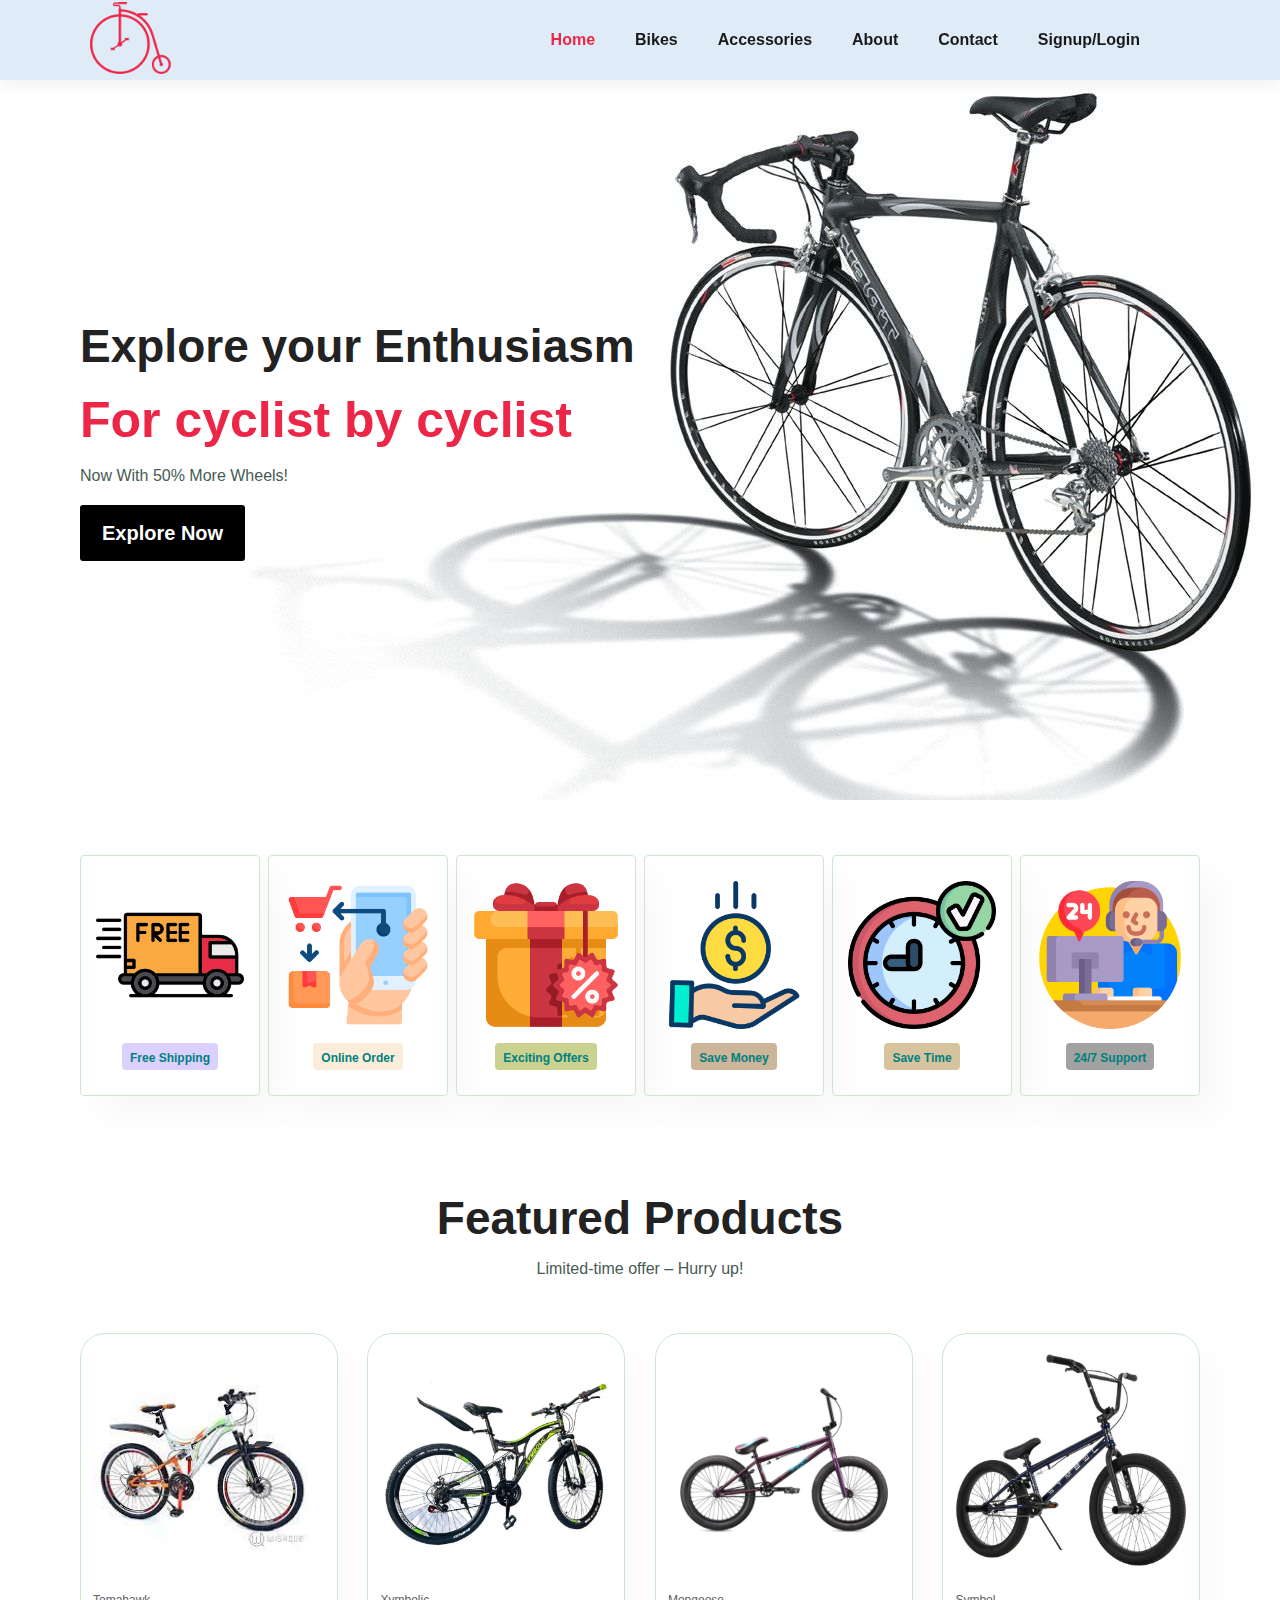
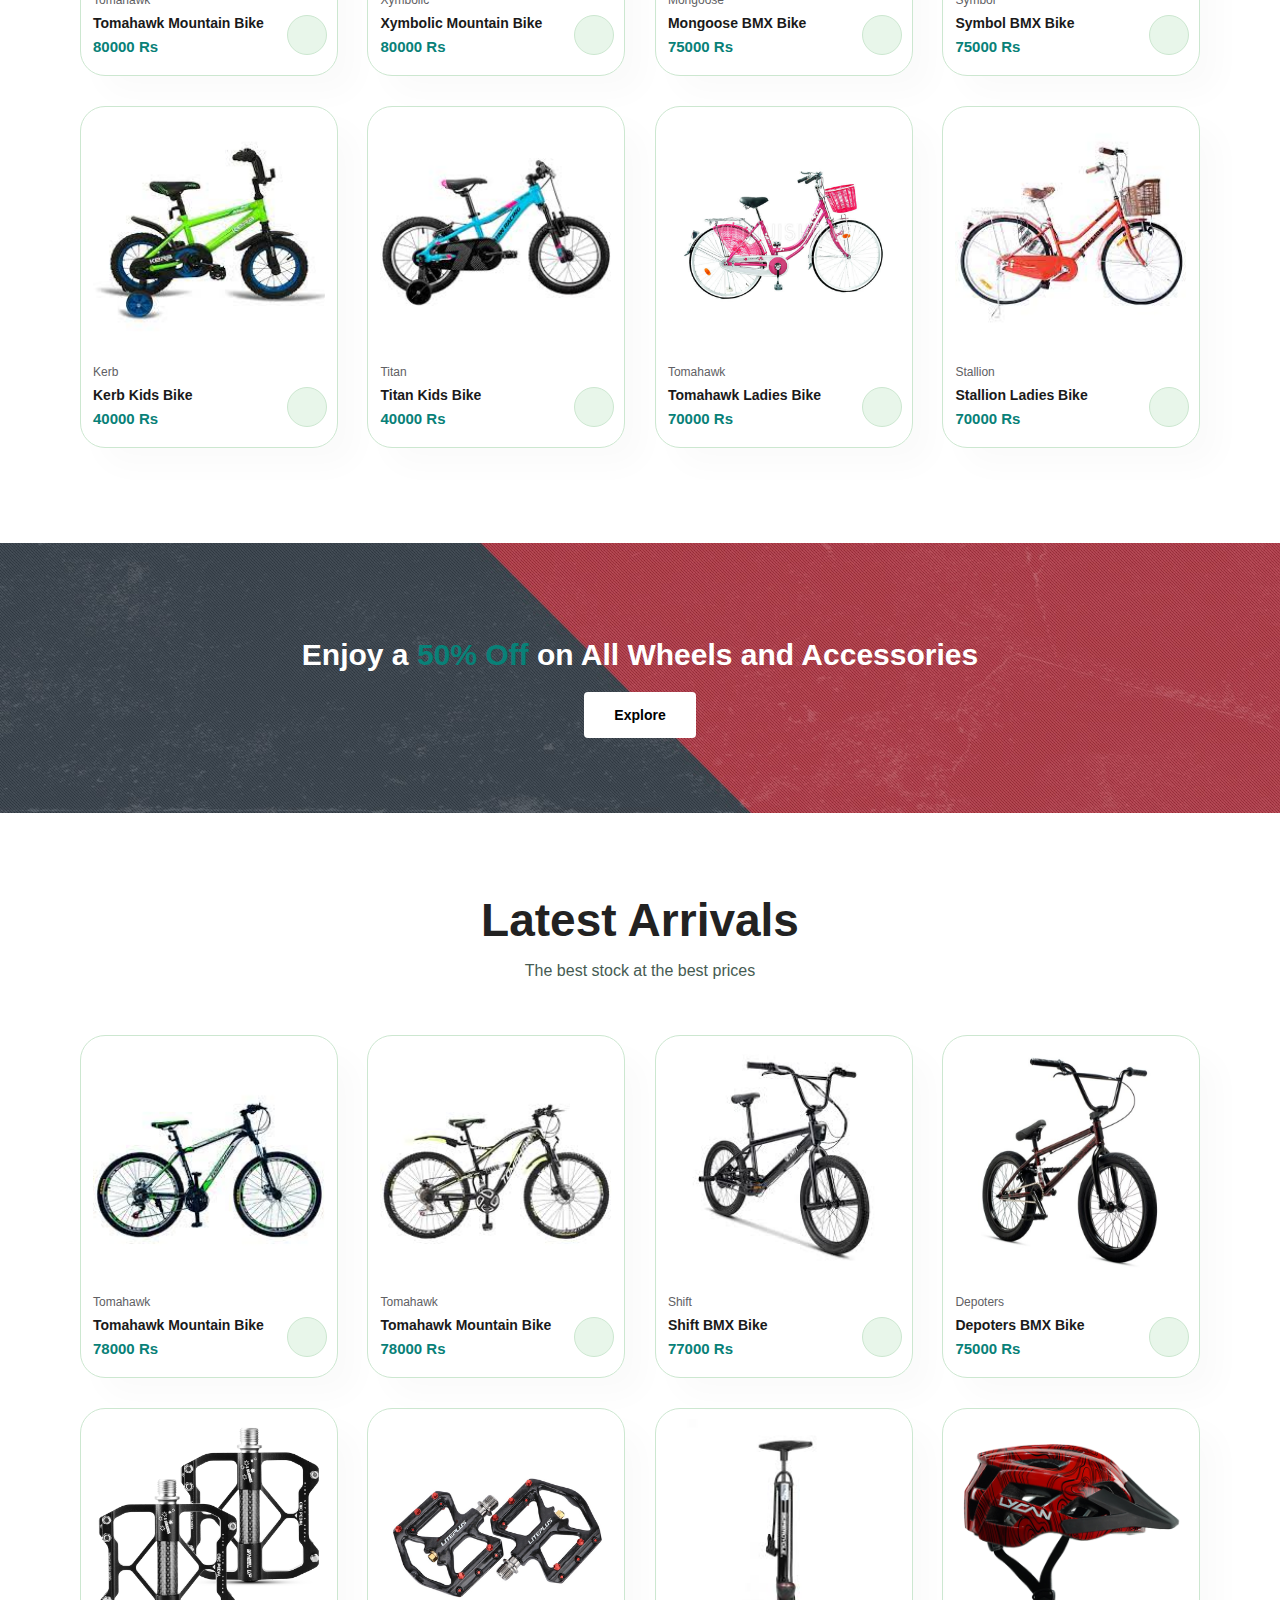
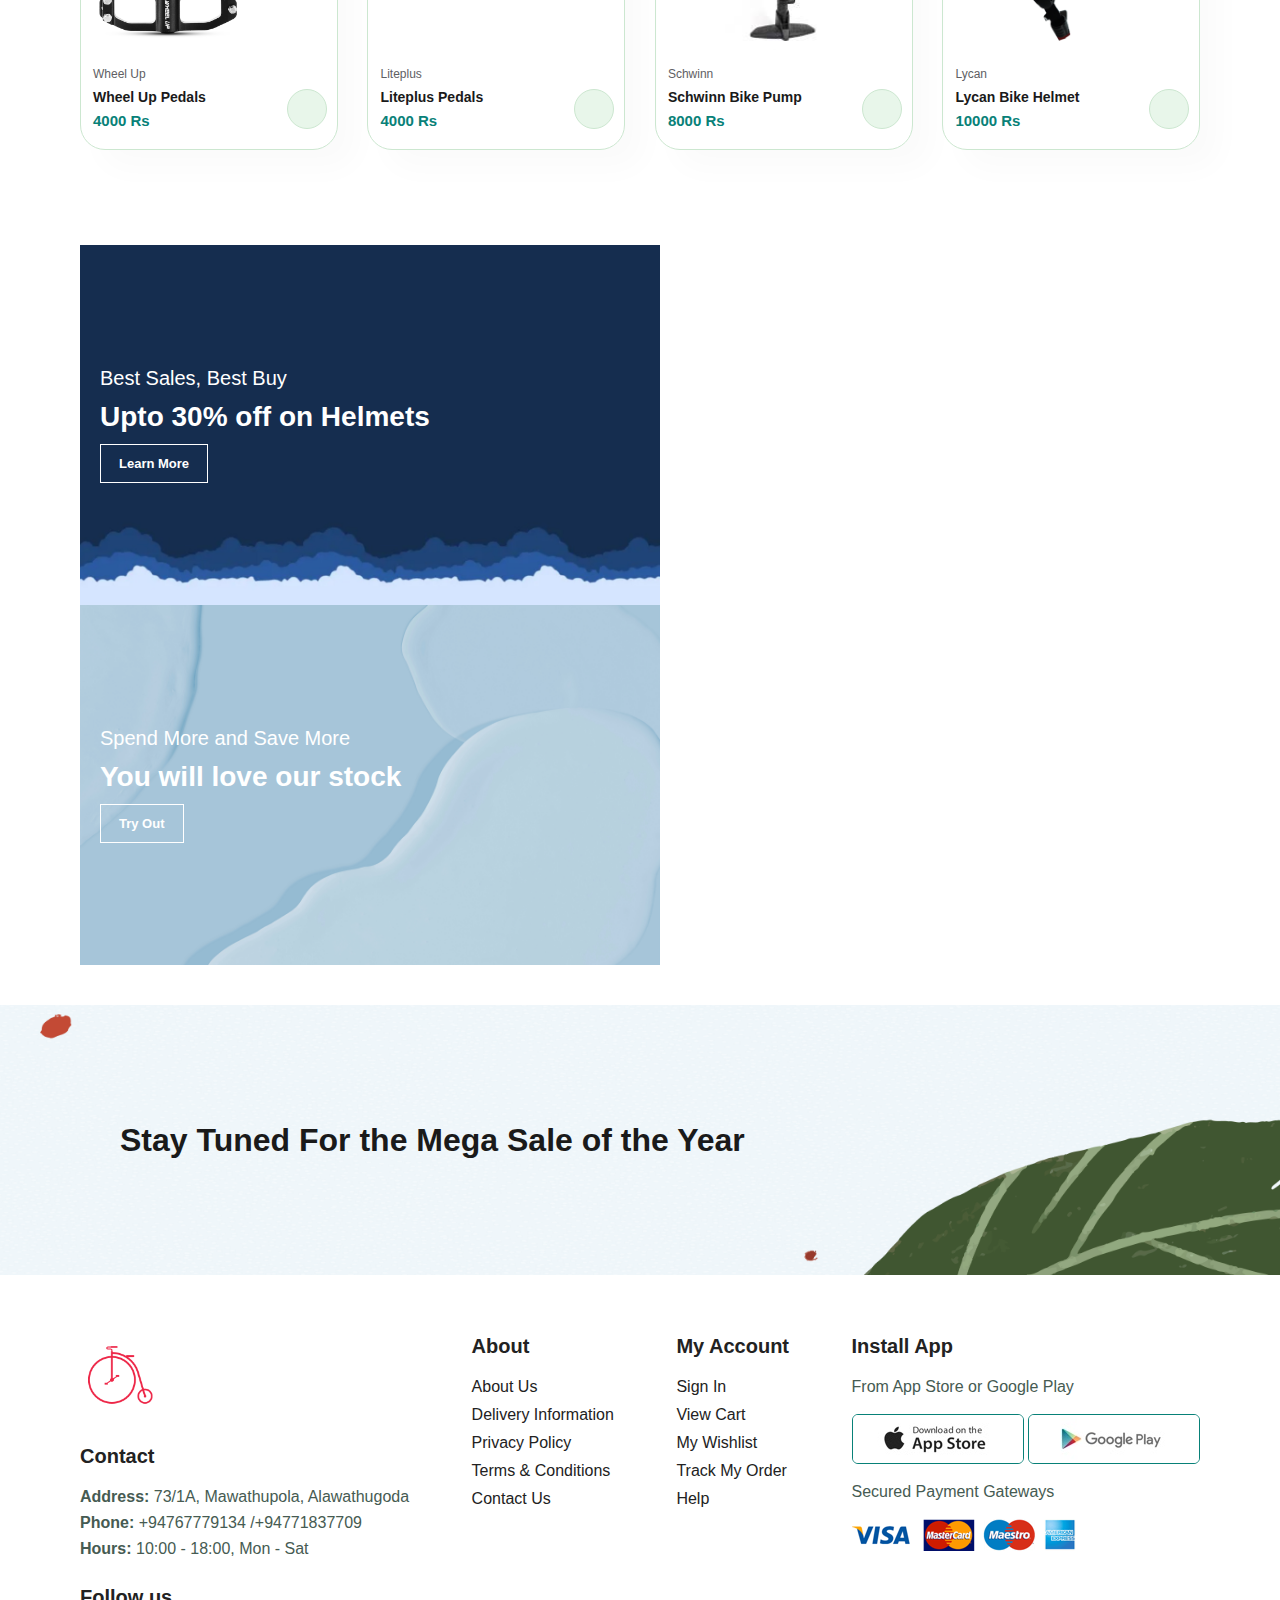
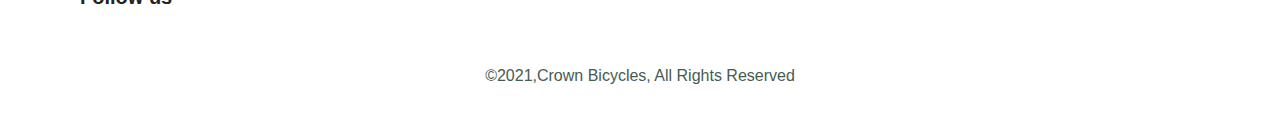
<file: index.html>
<!DOCTYPE html>
<html lang="en" dir="ltr">
  <head>
    <meta charset="utf-8">
    <meta http-equiv="X-UA-Compatible" content="IE=edge">
    <meta name="viewport" content="width=device-width, initial-scale=1.0">
    <title>Crown Bicycles</title>
    <link rel="stylesheet" href="https://cdnjs.cloudflare.com/ajax/libs/font-awesome/6.4.0/css/all.min.css" integrity="sha512-iecdLmaskl7CVkqkXNQ/ZH/XLlvWZOJyj7Yy7tcenmpD1ypASozpmT/E0iPtmFIB46ZmdtAc9eNBvH0H/ZpiBw==" crossorigin="anonymous" referrerpolicy="no-referrer" />
    <link rel="stylesheet" href="style.css">
    <link rel="icon" type="image/x-icon" href="Images\icon.png">
  </head>

  <body>

    <section id="header">
      <a href="#"><img src="Images/icon.png" class="logo" alt="" height="100px"></a>

      <div>
        <ul id="navbar">
          <li><a class="active" href="index.html">Home</a></li>
          <div class="dropdown">
          <li><a href="bikes.html">Bikes</a>
           <ul>
             <div class="dropdown-content">
             <li><a href="mountain.html">Mountain Bikes</a></li>
             <li><a href="bmx.html">BMX Bikes</a></li>
             <li><a href="kids.html">Kids Bikes</a></li>
             <li><a href="ladies.html">Ladies Bikes</a></li>
            </div>
           </ul>
          </div>
          </li>
          <li><a href="accessories.html">Accessories</a></li>
          <li><a href="about.html">About</a></li>
          <li><a href="contact.html">Contact</a></li>
          <li><a href="signup.html">Signup/Login</a></li>
          <li id="lg-bag"><a href="cart.html"><i class="fa-solid fa-bag-shopping"></i></a></li>
          <a href="#" id="close"><i class="fa-solid fa-xmark"></i></a>
        </ul>
      </div>
      <div id="mobile">
          <a href="cart.html"><i class="fa-solid fa-bag-shopping"></i></a>
          <i id="bar" class="fas fa-outdent"></i>
      </div>
    </section>

    <section id="hero">
       <h4></h4>
       <h2>Explore your Enthusiasm</h2>
       <h1>For cyclist by cyclist</h1>
       <p>Now With 50% More Wheels!</p>
       <button

       >Explore Now</button>
    </section>

    <section id="feature" class="section-p1">
      <div class="fe-box">
        <img src="Images\feature\delivery.png" alt="">
        <h6>Free Shipping</h6>
      </div>
      <div class="fe-box">
        <img src="Images\feature\shopping.png" alt="">
        <h6>Online Order</h6>
      </div>
      <div class="fe-box">
        <img src="Images\feature\gift.png" alt="">
        <h6>Exciting Offers</h6>
      </div>
      <div class="fe-box">
        <img src="Images\feature\save.png" alt="">
        <h6>Save Money</h6>
      </div>
      <div class="fe-box">
        <img src="Images\feature\clock.png" alt="">
        <h6>Save Time</h6>
      </div>
      <div class="fe-box">
        <img src="Images\feature\support.png" alt="">
        <h6>24/7 Support</h6>
      </div>
    </section>

    <section id="product1" class="section-p1">
          <h2>Featured Products</h2>
          <p>Limited-time offer – Hurry up!</p>
          <div class="pro-container">
            <div class="pro">
              <img src="Images/mt/Tomahawk mt.jfif" alt="">
              <div class="des">
                <span>Tomahawk</span>
                <h5>Tomahawk Mountain Bike</h5>
                <div class="star">
                  <i class="fas fa-star"></i>
                  <i class="fas fa-star"></i>
                  <i class="fas fa-star"></i>
                  <i class="fas fa-star"></i>
                  <i class="fas fa-star"></i>
                </div>
                <h4>80000 Rs</h4>
              </div>
               <a href="#"><i class="fa-solid fa-cart-shopping cart"></i></a>
            </div>
            <div class="pro">
              <img src="Images/mt/xymbolic mt.jpg" alt="">
              <div class="des">
                <span>Xymbolic</span>
                <h5>Xymbolic Mountain Bike</h5>
                <div class="star">
                  <i class="fas fa-star"></i>
                  <i class="fas fa-star"></i>
                  <i class="fas fa-star"></i>
                  <i class="fas fa-star"></i>
                  <i class="fas fa-star"></i>
                </div>
                <h4>80000 Rs</h4>
              </div>
               <a href="#"><i class="fa-solid fa-cart-shopping cart"></i></a>
            </div>
            <div class="pro">
              <img src="Images\bmx\mongoose bmx 15.png" alt="">
              <div class="des">
                <span>Mongoose</span>
                <h5>Mongoose BMX Bike</h5>
                <div class="star">
                  <i class="fas fa-star"></i>
                  <i class="fas fa-star"></i>
                  <i class="fas fa-star"></i>
                  <i class="fas fa-star"></i>
                  <i class="fas fa-star"></i>
                </div>
                <h4>75000 Rs</h4>
              </div>
               <a href="#"><i class="fa-solid fa-cart-shopping cart"></i></a>
            </div>
            <div class="pro">
              <img src="Images\bmx\symbol bmx 2.jpg" alt="">
              <div class="des">
                <span>Symbol</span>
                <h5>Symbol BMX Bike</h5>
                <div class="star">
                  <i class="fas fa-star"></i>
                  <i class="fas fa-star"></i>
                  <i class="fas fa-star"></i>
                  <i class="fas fa-star"></i>
                  <i class="fas fa-star"></i>
                </div>
                <h4>75000 Rs</h4>
              </div>
               <a href="#"><i class="fa-solid fa-cart-shopping cart"></i></a>
            </div>
            <div class="pro">
              <img src="Images\kids\kerb kids 5.jfif" alt="">
              <div class="des">
                <span>Kerb</span>
                <h5>Kerb Kids Bike</h5>
                <div class="star">
                  <i class="fas fa-star"></i>
                  <i class="fas fa-star"></i>
                  <i class="fas fa-star"></i>
                  <i class="fas fa-star"></i>
                  <i class="fas fa-star"></i>
                </div>
                <h4>40000 Rs</h4>
              </div>
               <a href="#"><i class="fa-solid fa-cart-shopping cart"></i></a>
            </div>
            <div class="pro">
              <img src="Images\kids\titan kids 2.jfif" alt="">
              <div class="des">
                <span>Titan</span>
                <h5>Titan Kids Bike</h5>
                <div class="star">
                  <i class="fas fa-star"></i>
                  <i class="fas fa-star"></i>
                  <i class="fas fa-star"></i>
                  <i class="fas fa-star"></i>
                  <i class="fas fa-star"></i>
                </div>
                <h4>40000 Rs</h4>
              </div>
               <a href="#"><i class="fa-solid fa-cart-shopping cart"></i></a>
            </div>
            <div class="pro">
              <img src="Images\ladies\Tomahawk ladies 1.jpg" alt="">
              <div class="des">
                <span>Tomahawk</span>
                <h5>Tomahawk Ladies Bike</h5>
                <div class="star">
                  <i class="fas fa-star"></i>
                  <i class="fas fa-star"></i>
                  <i class="fas fa-star"></i>
                  <i class="fas fa-star"></i>
                  <i class="fas fa-star"></i>
                </div>
                <h4>70000 Rs</h4>
              </div>
               <a href="#"><i class="fa-solid fa-cart-shopping cart"></i></a>
            </div>
            <div class="pro">
              <img src="Images\ladies\stallion ladies 3.jfif" alt="">
              <div class="des">
                <span>Stallion</span>
                <h5>Stallion Ladies Bike</h5>
                <div class="star">
                  <i class="fas fa-star"></i>
                  <i class="fas fa-star"></i>
                  <i class="fas fa-star"></i>
                  <i class="fas fa-star"></i>
                  <i class="fas fa-star"></i>
                </div>
                <h4>70000 Rs</h4>
              </div>
               <a href="#"><i class="fa-solid fa-cart-shopping cart"></i></a>
            </div>
          </div>
    </section>

    <section id="banner" class="section-m1">
      <h2>Enjoy a <span>50% Off </span>on All Wheels and Accessories</h2>
       <button class="normal">Explore</button>
    </section>

    <section id="product1" class="section-p1">
          <h2>Latest Arrivals</h2>
          <p>The best stock at the best prices</p>
          <div class="pro-container">
            <div class="pro">
              <img src="Images/mt/tomahawk mt 1.jfif" alt="">
              <div class="des">
                <span>Tomahawk</span>
                <h5>Tomahawk Mountain Bike</h5>
                <div class="star">
                  <i class="fas fa-star"></i>
                  <i class="fas fa-star"></i>
                  <i class="fas fa-star"></i>
                  <i class="fas fa-star"></i>
                  <i class="fas fa-star"></i>
                </div>
                <h4>78000 Rs</h4>
              </div>
               <a href="#"><i class="fa-solid fa-cart-shopping cart"></i></a>
            </div>
            <div class="pro">
              <img src="Images/mt/tomahawk mt 4.jfif" alt="">
              <div class="des">
                <span>Tomahawk</span>
                <h5>Tomahawk Mountain Bike</h5>
                <div class="star">
                  <i class="fas fa-star"></i>
                  <i class="fas fa-star"></i>
                  <i class="fas fa-star"></i>
                  <i class="fas fa-star"></i>
                  <i class="fas fa-star"></i>
                </div>
                <h4>78000 Rs</h4>
              </div>
               <a href="#"><i class="fa-solid fa-cart-shopping cart"></i></a>
            </div>
            <div class="pro">
              <img src="Images\bmx\shift bmx 8.jfif" alt="">
              <div class="des">
                <span>Shift</span>
                <h5>Shift BMX Bike</h5>
                <div class="star">
                  <i class="fas fa-star"></i>
                  <i class="fas fa-star"></i>
                  <i class="fas fa-star"></i>
                  <i class="fas fa-star"></i>
                  <i class="fas fa-star"></i>
                </div>
                <h4>77000 Rs</h4>
              </div>
               <a href="#"><i class="fa-solid fa-cart-shopping cart"></i></a>
            </div>
            <div class="pro">
              <img src="Images\bmx\deporters bmx 11.jpg" alt="">
              <div class="des">
                <span>Depoters</span>
                <h5>Depoters BMX Bike</h5>
                <div class="star">
                  <i class="fas fa-star"></i>
                  <i class="fas fa-star"></i>
                  <i class="fas fa-star"></i>
                  <i class="fas fa-star"></i>
                  <i class="fas fa-star"></i>
                </div>
                <h4>75000 Rs</h4>
              </div>
               <a href="#"><i class="fa-solid fa-cart-shopping cart"></i></a>
            </div>
            <div class="pro">
              <img src="Images\pedals\wheel up pedal 1.jpg" alt="">
              <div class="des">
                <span>Wheel Up</span>
                <h5>Wheel Up Pedals</h5>
                <div class="star">
                  <i class="fas fa-star"></i>
                  <i class="fas fa-star"></i>
                  <i class="fas fa-star"></i>
                  <i class="fas fa-star"></i>
                  <i class="fas fa-star"></i>
                </div>
                <h4>4000 Rs</h4>
              </div>
               <a href="#"><i class="fa-solid fa-cart-shopping cart"></i></a>
            </div>
            <div class="pro">
              <img src="Images\pedals\liteplus pedal 3.png" alt="">
              <div class="des">
                <span>Liteplus</span>
                <h5>Liteplus Pedals</h5>
                <div class="star">
                  <i class="fas fa-star"></i>
                  <i class="fas fa-star"></i>
                  <i class="fas fa-star"></i>
                  <i class="fas fa-star"></i>
                  <i class="fas fa-star"></i>
                </div>
                <h4>4000 Rs</h4>
              </div>
               <a href="#"><i class="fa-solid fa-cart-shopping cart"></i></a>
            </div>
            <div class="pro">
              <img src="Images\pump\supercycle  pump 4.jfif" alt="">
              <div class="des">
                <span>Schwinn</span>
                <h5>Schwinn Bike Pump</h5>
                <div class="star">
                  <i class="fas fa-star"></i>
                  <i class="fas fa-star"></i>
                  <i class="fas fa-star"></i>
                  <i class="fas fa-star"></i>
                  <i class="fas fa-star"></i>
                </div>
                <h4>8000 Rs</h4>
              </div>
               <a href="#"><i class="fa-solid fa-cart-shopping cart"></i></a>
            </div>
            <div class="pro">
              <img src="Images\helmet\lycan helmet 3.png" alt="">
              <div class="des">
                <span>Lycan</span>
                <h5>Lycan Bike Helmet</h5>
                <div class="star">
                  <i class="fas fa-star"></i>
                  <i class="fas fa-star"></i>
                  <i class="fas fa-star"></i>
                  <i class="fas fa-star"></i>
                  <i class="fas fa-star"></i>
                </div>
                <h4>10000 Rs</h4>
              </div>
               <a href="#"><i class="fa-solid fa-cart-shopping cart"></i></a>
            </div>
          </div>
    </section




    <script src="script.js"></script>

    <section id="sm-banner" class="section-p1">
        <div class="banner-box">
          <h4>Best Sales, Best Buy</h4>
          <h2>Upto 30% off on Helmets</h2>
           <button class="white">Learn More</button>
        </div>
        <div class="banner-box banner-box2">
          <h4>Spend More and Save More</h4>
          <h2>You will love our stock</h2>
           <button class="white">Try Out</button>
        </div>
      </section>

    <section id="banner3">
        <div class="banner-box">
          <h2>Stay Tuned For the Mega Sale of the Year</h2>
        </div>
      </section>

    <footer class="section-p1">
        <div class="col">
          <img class="logo" src="Images/icon.png" alt="" style="height: 80px;">
          <h4>Contact</h4>
          <p><strong>Address: </strong> 73/1A, Mawathupola, Alawathugoda</p>
          <p><strong>Phone:</strong> +94767779134 /+94771837709</p>
          <p><strong>Hours:</strong> 10:00 - 18:00, Mon - Sat</p>
          <div class="follow">
            <h4>Follow us</h4>
            <div class="icon">
              <i class="fab fa-facebook-f"></i>
              <i class="fab fa-twitter"></i>
              <i class="fab fa-instagram"></i>
              <i class="fab fa-pinterest-p"></i>
              <i class="fab fa-youtube"></i>
            </div>
          </div>
        </div>

        <div class="col">
          <h4>About</h4>
          <a href="#">About Us</a>
          <a href="#">Delivery Information</a>
          <a href="#">Privacy Policy</a>
          <a href="#">Terms & Conditions</a>
          <a href="#">Contact Us</a>
        </div>

        <div class="col">
          <h4>My Account</h4>
          <a href="#">Sign In</a>
          <a href="#">View Cart</a>
          <a href="#">My Wishlist</a>
          <a href="#">Track My Order</a>
          <a href="#">Help</a>
        </div>

        <div class="col install">
          <h4>Install App</h4>
          <p>From App Store or Google Play</p>
          <div class="row">
            <img src="Images/app.jpg" alt="">
            <img src="Images/play.jpg" alt="">
          </div>
           <p>Secured Payment Gateways</p>
           <img src="Images/pay.png" alt="">
        </div>

        <div class="copyright">
          <p>©2021,Crown Bicycles, All Rights Reserved</p>
        </div>
    </footer>

    <script src="script.js"></script>

  </body>
</html>
</file>
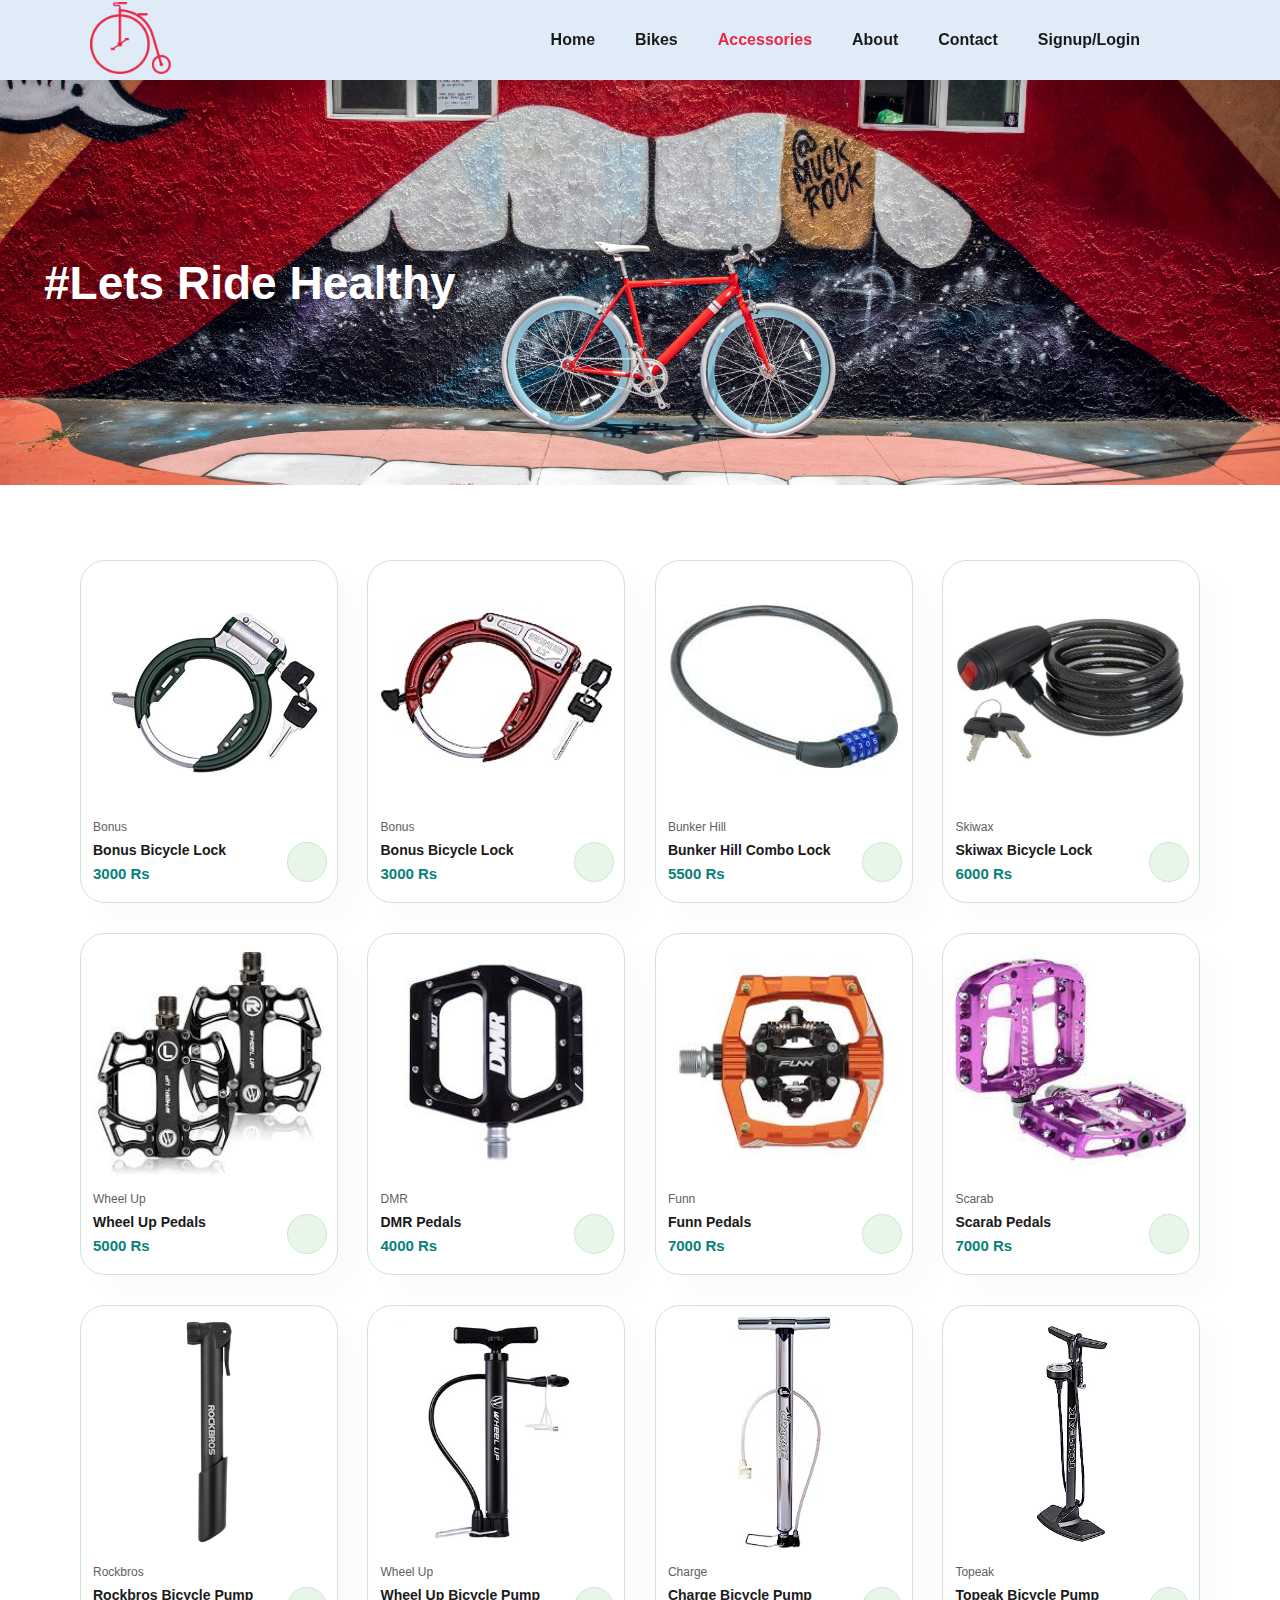
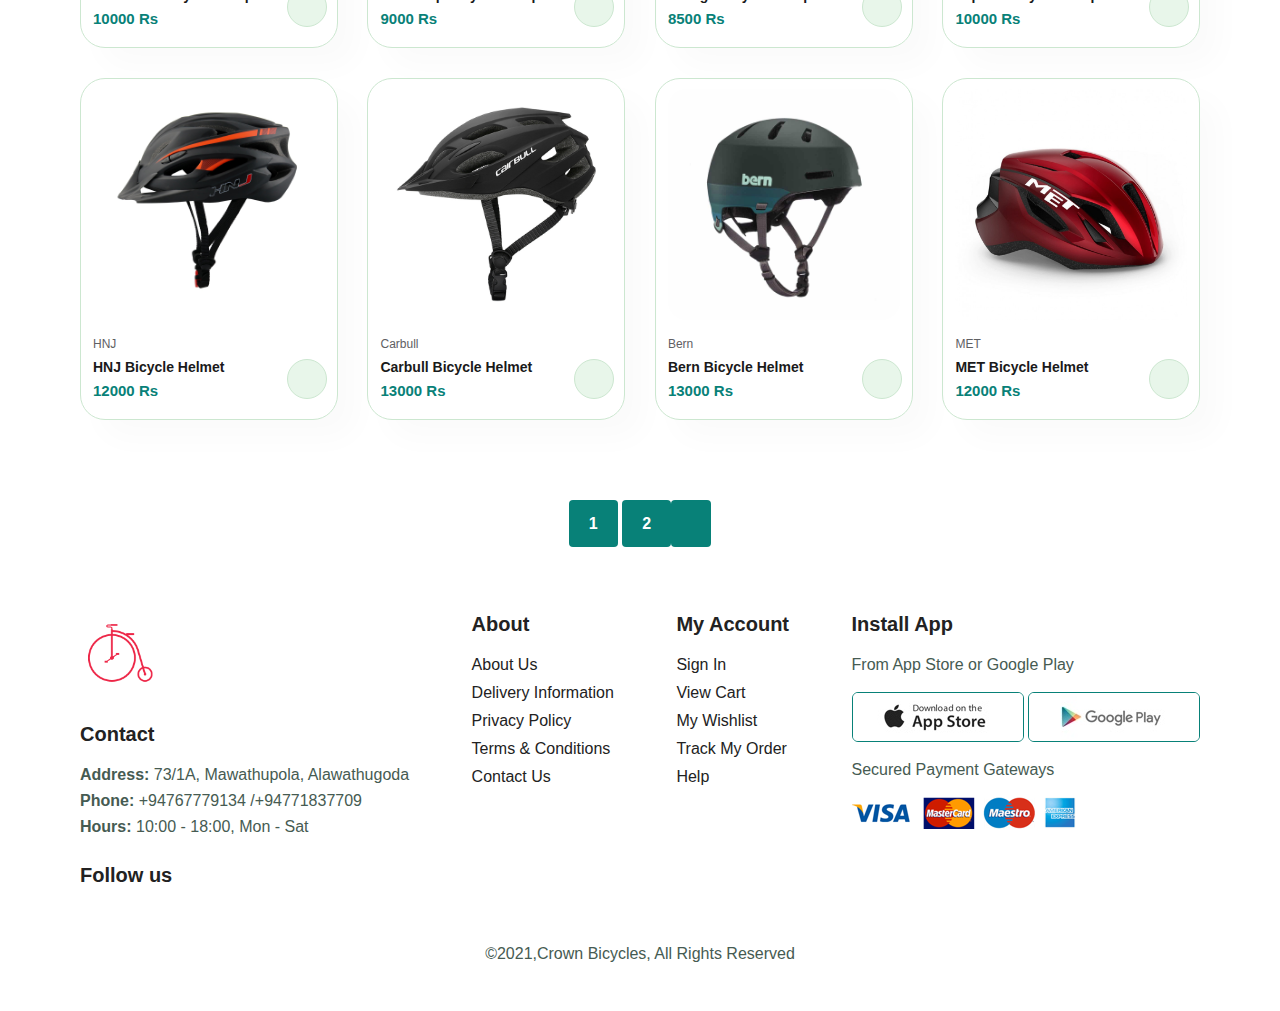
<file: accessories.html>
<!DOCTYPE html>
<html lang="en" dir="ltr">
  <head>
    <meta charset="utf-8">
    <meta http-equiv="X-UA-Compatible" content="IE=edge">
    <meta name="viewport" content="width=device-width, initial-scale=1.0">
    <title>Crown Bicycles</title>
    <link rel="stylesheet" href="https://cdnjs.cloudflare.com/ajax/libs/font-awesome/6.4.0/css/all.min.css" integrity="sha512-iecdLmaskl7CVkqkXNQ/ZH/XLlvWZOJyj7Yy7tcenmpD1ypASozpmT/E0iPtmFIB46ZmdtAc9eNBvH0H/ZpiBw==" crossorigin="anonymous" referrerpolicy="no-referrer" />
    <link rel="stylesheet" href="style.css">
    <link rel="icon" type="image/x-icon" href="Images\icon.png">
  </head>

  <body>

    <section id="header">
      <a href="#"><img src="Images/icon.png" class="logo" alt="" height="100px"></a>

      <div>
        <ul id="navbar">
          <li><a href="index.html">Home</a></li>
          <div class="dropdown">
          <li><a href="bikes.html">Bikes</a>
           <ul>
             <div class="dropdown-content">
             <li><a href="mountain.html">Mountain Bikes</a></li>
             <li><a href="bmx.html">BMX Bikes</a></li>
             <li><a href="kids.html">Kids Bikes</a></li>
             <li><a href="ladies.html">Ladies Bikes</a></li>
            </div>
           </ul>
          </div>
          </li>
          <li><a class="active" href="accessories.html">Accessories</a></li>
          <li><a href="about.html">About</a></li>
          <li><a href="contact.html">Contact</a></li>
          <li><a href="signup.html">Signup/Login</a></li>
          <li id="lg-bag"><a href="cart.html"><i class="fa-solid fa-bag-shopping"></i></a></li>
          <a href="#" id="close"><i class="fa-solid fa-xmark"></i></a>
        </ul>
      </div>
      <div id="mobile">
          <a href="cart.html"><i class="fa-solid fa-bag-shopping"></i></a>
          <i id="bar" class="fas fa-outdent"></i>
      </div>
    </section>

    <section id="page-header" class="acc-header">
       <h2>#Lets Ride Healthy</h2>
    </section>

    <section id="product1" class="section-p1">
          <div class="pro-container">
            <div class="pro" onclick="window.location.href='sbikes.html';">
              <img src="Images\lock\bonus lock 1.jpg" alt="">
              <div class="des">
                <span>Bonus</span>
                <h5>Bonus Bicycle Lock</h5>
                <div class="star">
                  <i class="fas fa-star"></i>
                  <i class="fas fa-star"></i>
                  <i class="fas fa-star"></i>
                  <i class="fas fa-star"></i>
                  <i class="fas fa-star"></i>
                </div>
                <h4>3000 Rs</h4>
              </div>
               <a href="#"><i class="fa-solid fa-cart-shopping cart"></i></a>
            </div>
            <div class="pro">
              <img src="Images\lock\bonus lock 2.jpg" alt="">
              <div class="des">
                <span>Bonus</span>
                <h5>Bonus Bicycle Lock</h5>
                <div class="star">
                  <i class="fas fa-star"></i>
                  <i class="fas fa-star"></i>
                  <i class="fas fa-star"></i>
                  <i class="fas fa-star"></i>
                  <i class="fas fa-star"></i>
                </div>
                <h4>3000 Rs</h4>
              </div>
               <a href="#"><i class="fa-solid fa-cart-shopping cart"></i></a>
            </div>
            <div class="pro">
              <img src="Images\lock\Bunker hill combolock 4.jfif" alt="">
              <div class="des">
                <span>Bunker Hill</span>
                <h5>Bunker Hill Combo Lock</h5>
                <div class="star">
                  <i class="fas fa-star"></i>
                  <i class="fas fa-star"></i>
                  <i class="fas fa-star"></i>
                  <i class="fas fa-star"></i>
                  <i class="fas fa-star"></i>
                </div>
                <h4>5500 Rs</h4>
              </div>
               <a href="#"><i class="fa-solid fa-cart-shopping cart"></i></a>
            </div>
            <div class="pro">
              <img src="Images\lock\skiwax lock 6.jpg" alt="">
              <div class="des">
                <span>Skiwax</span>
                <h5>Skiwax Bicycle Lock</h5>
                <div class="star">
                  <i class="fas fa-star"></i>
                  <i class="fas fa-star"></i>
                  <i class="fas fa-star"></i>
                  <i class="fas fa-star"></i>
                  <i class="fas fa-star"></i>
                </div>
                <h4>6000 Rs</h4>
              </div>
               <a href="#"><i class="fa-solid fa-cart-shopping cart"></i></a>
            </div>
            <div class="pro">
              <img src="Images\pedals\wheel up pedal 4.jfif" alt="">
              <div class="des">
                <span>Wheel Up</span>
                <h5>Wheel Up Pedals</h5>
                <div class="star">
                  <i class="fas fa-star"></i>
                  <i class="fas fa-star"></i>
                  <i class="fas fa-star"></i>
                  <i class="fas fa-star"></i>
                  <i class="fas fa-star"></i>
                </div>
                <h4>5000 Rs</h4>
              </div>
               <a href="#"><i class="fa-solid fa-cart-shopping cart"></i></a>
            </div>
            <div class="pro">
              <img src="Images\pedals\dmr pedal 6.jfif" alt="">
              <div class="des">
                <span>DMR</span>
                <h5>DMR Pedals</h5>
                <div class="star">
                  <i class="fas fa-star"></i>
                  <i class="fas fa-star"></i>
                  <i class="fas fa-star"></i>
                  <i class="fas fa-star"></i>
                  <i class="fas fa-star"></i>
                </div>
                <h4>4000 Rs</h4>
              </div>
               <a href="#"><i class="fa-solid fa-cart-shopping cart"></i></a>
            </div>
            <div class="pro">
            <img src="Images\pedals\funn pedal 8.jfif" alt="">
            <div class="des">
              <span>Funn</span>
              <h5>Funn Pedals</h5>
              <div class="star">
                <i class="fas fa-star"></i>
                <i class="fas fa-star"></i>
                <i class="fas fa-star"></i>
                <i class="fas fa-star"></i>
                <i class="fas fa-star"></i>
              </div>
              <h4>7000 Rs</h4>
            </div>
             <a href="#"><i class="fa-solid fa-cart-shopping cart"></i></a>
          </div>
          <div class="pro">
            <img src="Images\pedals\scarab pedal 10.jfif" alt="">
            <div class="des">
              <span>Scarab</span>
              <h5>Scarab Pedals</h5>
              <div class="star">
                <i class="fas fa-star"></i>
                <i class="fas fa-star"></i>
                <i class="fas fa-star"></i>
                <i class="fas fa-star"></i>
                <i class="fas fa-star"></i>
              </div>
              <h4>7000 Rs</h4>
            </div>
             <a href="#"><i class="fa-solid fa-cart-shopping cart"></i></a>
          </div>
          <div class="pro">
            <img src="Images\pump\rockbros  pump 5.jpg" alt="">
            <div class="des">
              <span>Rockbros</span>
              <h5>Rockbros Bicycle Pump</h5>
              <div class="star">
                <i class="fas fa-star"></i>
                <i class="fas fa-star"></i>
                <i class="fas fa-star"></i>
                <i class="fas fa-star"></i>
                <i class="fas fa-star"></i>
              </div>
              <h4>10000 Rs</h4>
            </div>
             <a href="#"><i class="fa-solid fa-cart-shopping cart"></i></a>
          </div>
          <div class="pro">
            <img src="Images\pump\wheel up  pump 6.jpg" alt="">
            <div class="des">
              <span>Wheel Up</span>
              <h5>Wheel Up Bicycle Pump</h5>
              <div class="star">
                <i class="fas fa-star"></i>
                <i class="fas fa-star"></i>
                <i class="fas fa-star"></i>
                <i class="fas fa-star"></i>
                <i class="fas fa-star"></i>
              </div>
              <h4>9000 Rs</h4>
            </div>
             <a href="#"><i class="fa-solid fa-cart-shopping cart"></i></a>
          </div>
          <div class="pro">
            <img src="Images\pump\charge  pump 7.jpg" alt="">
            <div class="des">
              <span>Charge</span>
              <h5>Charge Bicycle Pump</h5>
              <div class="star">
                <i class="fas fa-star"></i>
                <i class="fas fa-star"></i>
                <i class="fas fa-star"></i>
                <i class="fas fa-star"></i>
                <i class="fas fa-star"></i>
              </div>
              <h4>8500 Rs</h4>
            </div>
             <a href="#"><i class="fa-solid fa-cart-shopping cart"></i></a>
          </div>
          <div class="pro">
            <img src="Images\pump\topeak  pump 8.jpg" alt="">
            <div class="des">
              <span>Topeak</span>
              <h5>Topeak Bicycle Pump</h5>
              <div class="star">
                <i class="fas fa-star"></i>
                <i class="fas fa-star"></i>
                <i class="fas fa-star"></i>
                <i class="fas fa-star"></i>
                <i class="fas fa-star"></i>
              </div>
              <h4>10000 Rs</h4>
            </div>
             <a href="#"><i class="fa-solid fa-cart-shopping cart"></i></a>
          </div>
          <div class="pro">
            <img src="Images\helmet\hnj helmet 2.jfif" alt="">
            <div class="des">
              <span>HNJ</span>
              <h5>HNJ Bicycle Helmet</h5>
              <div class="star">
                <i class="fas fa-star"></i>
                <i class="fas fa-star"></i>
                <i class="fas fa-star"></i>
                <i class="fas fa-star"></i>
                <i class="fas fa-star"></i>
              </div>
              <h4>12000 Rs</h4>
            </div>
             <a href="#"><i class="fa-solid fa-cart-shopping cart"></i></a>
          </div>
          <div class="pro">
            <img src="Images\helmet\carbull helmet 6.jpg" alt="">
            <div class="des">
              <span>Carbull</span>
              <h5>Carbull Bicycle Helmet</h5>
              <div class="star">
                <i class="fas fa-star"></i>
                <i class="fas fa-star"></i>
                <i class="fas fa-star"></i>
                <i class="fas fa-star"></i>
                <i class="fas fa-star"></i>
              </div>
              <h4>13000 Rs</h4>
            </div>
             <a href="#"><i class="fa-solid fa-cart-shopping cart"></i></a>
          </div>
          <div class="pro">
            <img src="Images\helmet\bern helmet 7.jpg" alt="">
            <div class="des">
              <span>Bern</span>
              <h5>Bern Bicycle Helmet</h5>
              <div class="star">
                <i class="fas fa-star"></i>
                <i class="fas fa-star"></i>
                <i class="fas fa-star"></i>
                <i class="fas fa-star"></i>
                <i class="fas fa-star"></i>
              </div>
              <h4>13000 Rs</h4>
            </div>
             <a href="#"><i class="fa-solid fa-cart-shopping cart"></i></a>
          </div>
          <div class="pro">
            <img src="Images\helmet\met helmet 8.jpg" alt="">
            <div class="des">
              <span>MET</span>
              <h5>MET Bicycle Helmet</h5>
              <div class="star">
                <i class="fas fa-star"></i>
                <i class="fas fa-star"></i>
                <i class="fas fa-star"></i>
                <i class="fas fa-star"></i>
                <i class="fas fa-star"></i>
              </div>
              <h4>12000 Rs</h4>
            </div>
             <a href="#"><i class="fa-solid fa-cart-shopping cart"></i></a>
          </div>
          </div>
    </section>

    <section id="pagination" class="section-p1">
      <a href="#">1</a>
      <a href="#">2</a>
      <a href="#"><i class="fa-solid fa-arrow-right"></i></a>
    </section>

    <script src="script.js"></script>

    <footer class="section-p1">
        <div class="col">
          <img class="logo" src="Images/icon.png" alt="" style="height: 80px;">
          <h4>Contact</h4>
          <p><strong>Address: </strong> 73/1A, Mawathupola, Alawathugoda</p>
          <p><strong>Phone:</strong> +94767779134 /+94771837709</p>
          <p><strong>Hours:</strong> 10:00 - 18:00, Mon - Sat</p>
          <div class="follow">
            <h4>Follow us</h4>
            <div class="icon">
              <i class="fab fa-facebook-f"></i>
              <i class="fab fa-twitter"></i>
              <i class="fab fa-instagram"></i>
              <i class="fab fa-pinterest-p"></i>
              <i class="fab fa-youtube"></i>
            </div>
          </div>
        </div>

        <div class="col">
          <h4>About</h4>
          <a href="#">About Us</a>
          <a href="#">Delivery Information</a>
          <a href="#">Privacy Policy</a>
          <a href="#">Terms & Conditions</a>
          <a href="#">Contact Us</a>
        </div>

        <div class="col">
          <h4>My Account</h4>
          <a href="#">Sign In</a>
          <a href="#">View Cart</a>
          <a href="#">My Wishlist</a>
          <a href="#">Track My Order</a>
          <a href="#">Help</a>
        </div>

        <div class="col install">
          <h4>Install App</h4>
          <p>From App Store or Google Play</p>
          <div class="row">
            <img src="Images/app.jpg" alt="">
            <img src="Images/play.jpg" alt="">
          </div>
           <p>Secured Payment Gateways</p>
           <img src="Images/pay.png" alt="">
        </div>

        <div class="copyright">
          <p>©2021,Crown Bicycles, All Rights Reserved</p>
        </div>
    </footer>


  </body>
</html>
</file>
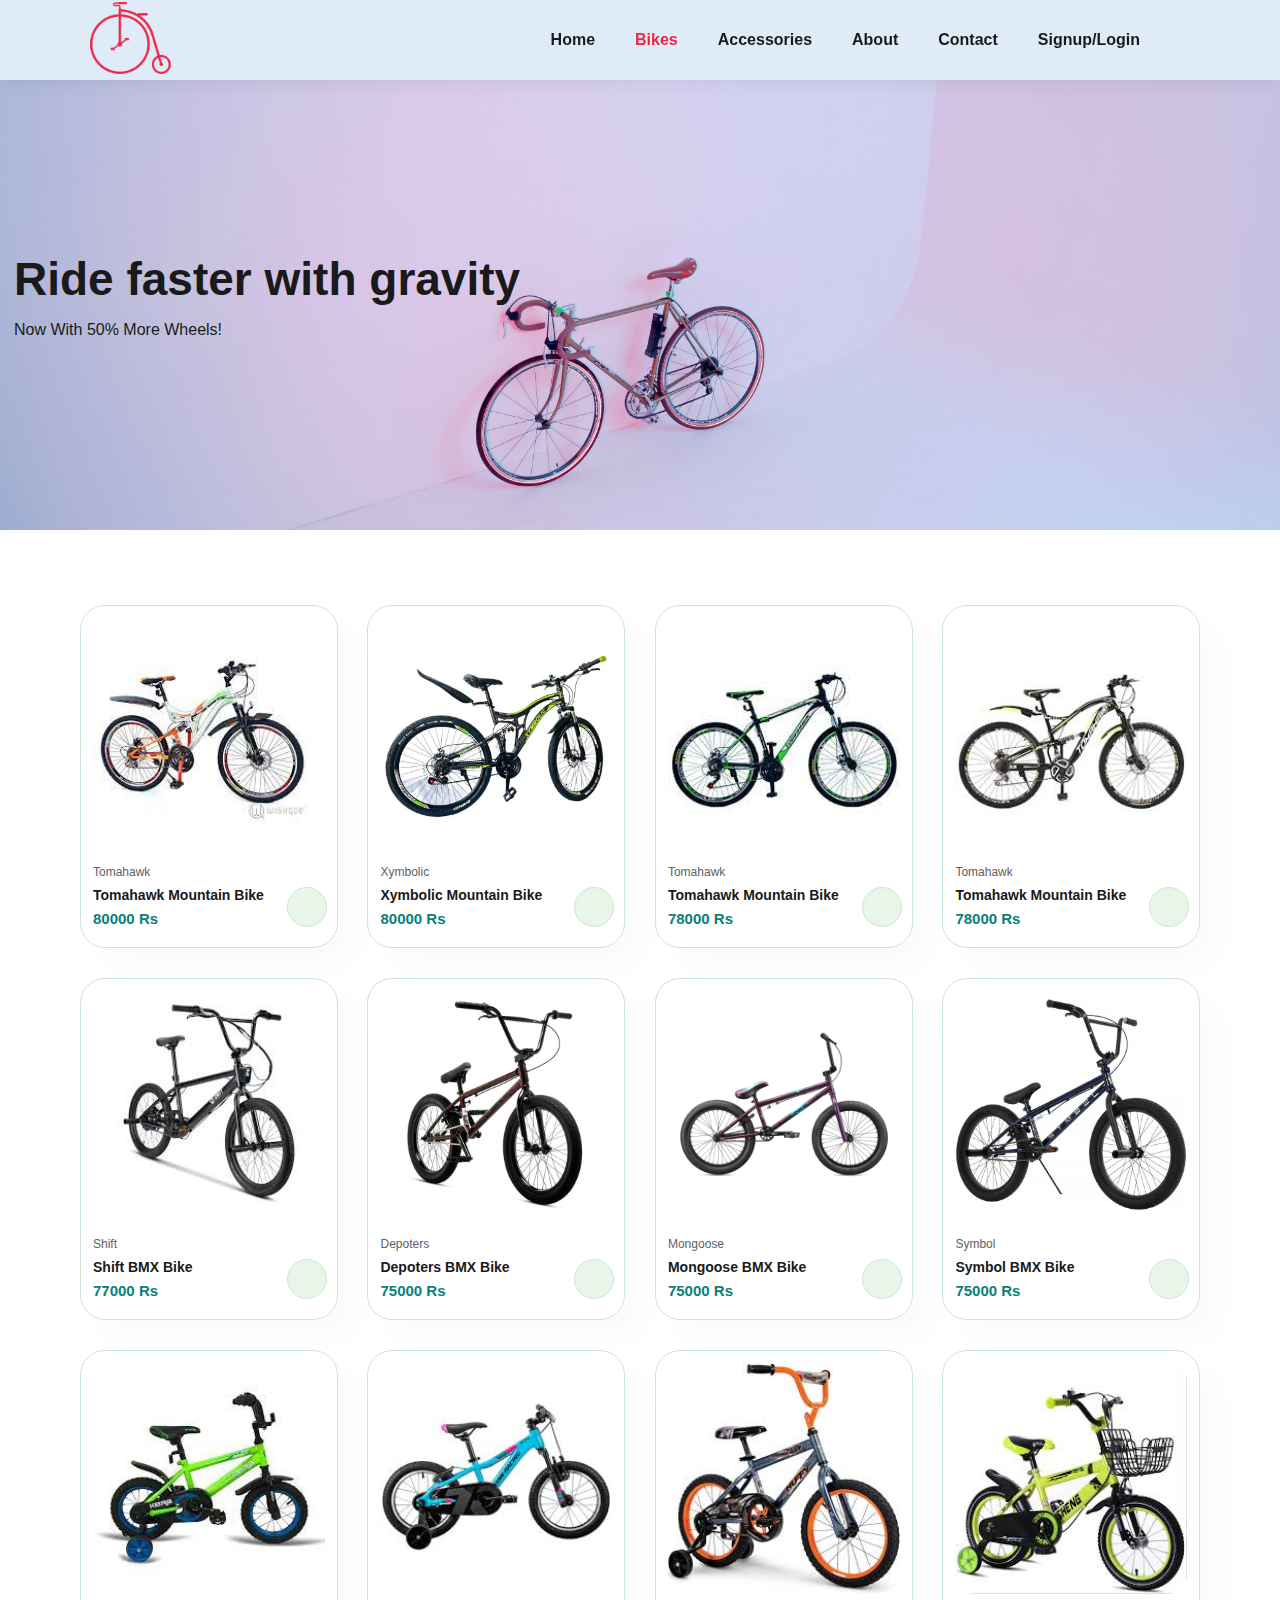
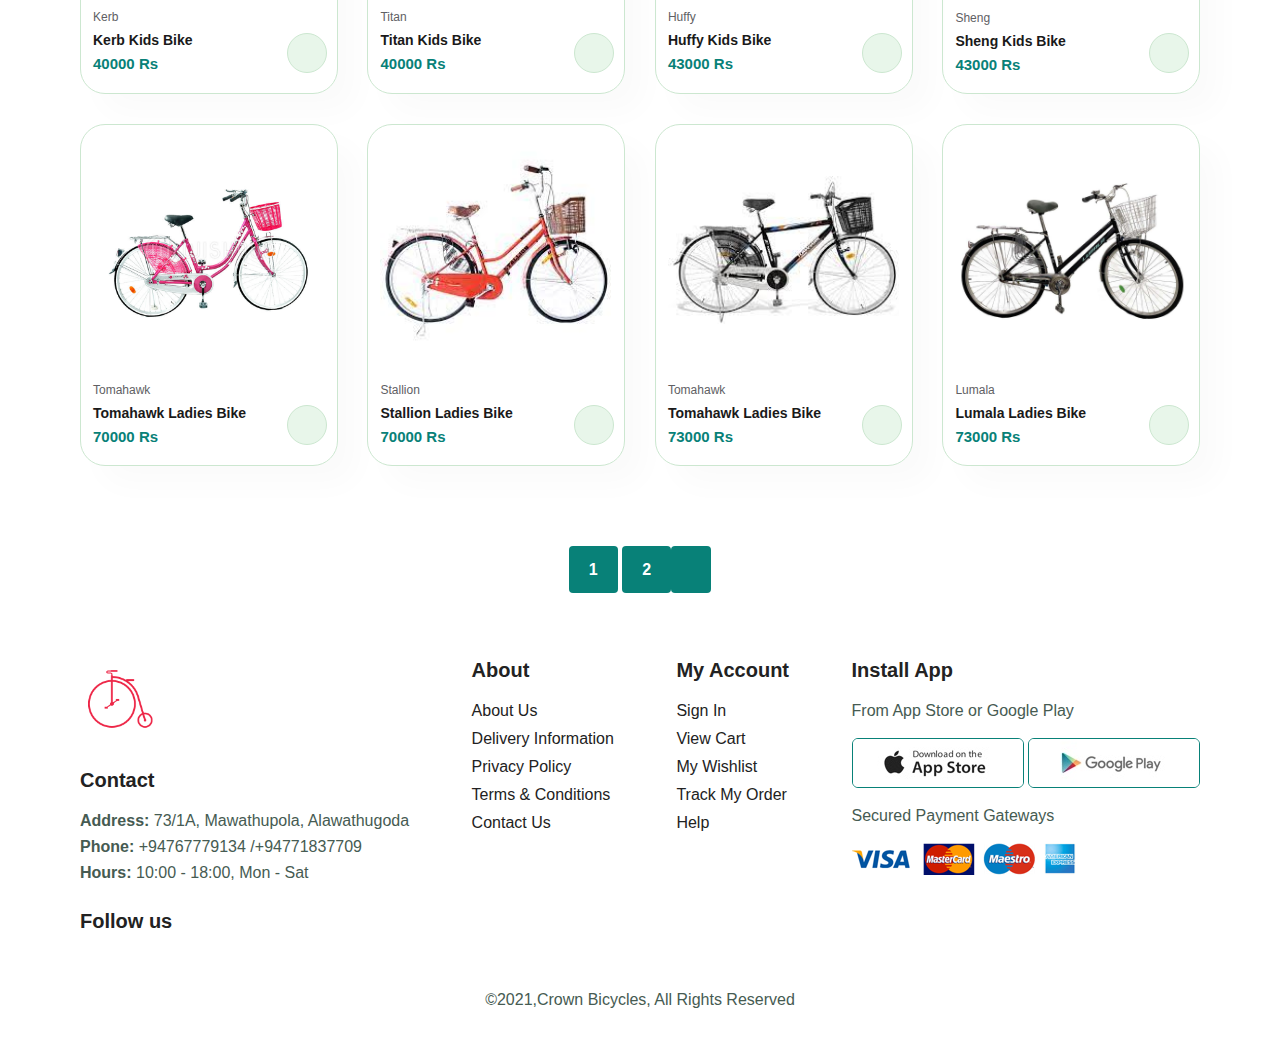
<file: bikes.html>
<!DOCTYPE html>
<html lang="en" dir="ltr">
  <head>
    <meta charset="utf-8">
    <meta http-equiv="X-UA-Compatible" content="IE=edge">
    <meta name="viewport" content="width=device-width, initial-scale=1.0">
    <title>Crown Bicycles</title>
    <link rel="stylesheet" href="https://cdnjs.cloudflare.com/ajax/libs/font-awesome/6.4.0/css/all.min.css" integrity="sha512-iecdLmaskl7CVkqkXNQ/ZH/XLlvWZOJyj7Yy7tcenmpD1ypASozpmT/E0iPtmFIB46ZmdtAc9eNBvH0H/ZpiBw==" crossorigin="anonymous" referrerpolicy="no-referrer" />
    <link rel="stylesheet" href="style.css">
    <link rel="icon" type="image/x-icon" href="Images\icon.png">
  </head>

  <body>

    <section id="header">
      <a href="#"><img src="Images/icon.png" class="logo" alt="" height="100px"></a>

      <div>
        <ul id="navbar">
          <li><a href="index.html">Home</a></li>
          <div class="dropdown">
          <li><a class="active" href="bikes.html">Bikes</a>
           <ul>
             <div class="dropdown-content">
             <li><a href="mountain.html">Mountain Bikes</a></li>
             <li><a href="bmx.html">BMX Bikes</a></li>
             <li><a href="kids.html">Kids Bikes</a></li>
             <li><a href="ladies.html">Ladies Bikes</a></li>
            </div>
           </ul>
          </div>
          </li>
          <li><a href="accessories.html">Accessories</a></li>
          <li><a href="about.html">About</a></li>
          <li><a href="contact.html">Contact</a></li>
          <li><a href="signup.html">Signup/Login</a></li>
          <li id="lg-bag"><a href="cart.html"><i class="fa-solid fa-bag-shopping"></i></a></li>
          <a href="#" id="close"><i class="fa-solid fa-xmark"></i></a>
        </ul>
      </div>
      <div id="mobile">
          <a href="cart.html"><i class="fa-solid fa-bag-shopping"></i></a>
          <i id="bar" class="fas fa-outdent"></i>
      </div>
    </section>

    <section id="page-header">
       <h2>Ride faster with gravity</h2>
       <p>Now With 50% More Wheels!</p>
    </section>

    <section id="product1" class="section-p1">
          <div class="pro-container">
            <div class="pro" onclick="window.location.href='sbikes.html';">
              <img src="Images/mt/Tomahawk mt.jfif" alt="">
              <div class="des">
                <span>Tomahawk</span>
                <h5>Tomahawk Mountain Bike</h5>
                <div class="star">
                  <i class="fas fa-star"></i>
                  <i class="fas fa-star"></i>
                  <i class="fas fa-star"></i>
                  <i class="fas fa-star"></i>
                  <i class="fas fa-star"></i>
                </div>
                <h4>80000 Rs</h4>
              </div>
               <a href="#"><i class="fa-solid fa-cart-shopping cart"></i></a>
            </div>
            <div class="pro">
              <img src="Images/mt/xymbolic mt.jpg" alt="">
              <div class="des">
                <span>Xymbolic</span>
                <h5>Xymbolic Mountain Bike</h5>
                <div class="star">
                  <i class="fas fa-star"></i>
                  <i class="fas fa-star"></i>
                  <i class="fas fa-star"></i>
                  <i class="fas fa-star"></i>
                  <i class="fas fa-star"></i>
                </div>
                <h4>80000 Rs</h4>
              </div>
               <a href="#"><i class="fa-solid fa-cart-shopping cart"></i></a>
            </div>
            <div class="pro">
              <img src="Images/mt/tomahawk mt 1.jfif" alt="">
              <div class="des">
                <span>Tomahawk</span>
                <h5>Tomahawk Mountain Bike</h5>
                <div class="star">
                  <i class="fas fa-star"></i>
                  <i class="fas fa-star"></i>
                  <i class="fas fa-star"></i>
                  <i class="fas fa-star"></i>
                  <i class="fas fa-star"></i>
                </div>
                <h4>78000 Rs</h4>
              </div>
               <a href="#"><i class="fa-solid fa-cart-shopping cart"></i></a>
            </div>
            <div class="pro">
              <img src="Images/mt/tomahawk mt 4.jfif" alt="">
              <div class="des">
                <span>Tomahawk</span>
                <h5>Tomahawk Mountain Bike</h5>
                <div class="star">
                  <i class="fas fa-star"></i>
                  <i class="fas fa-star"></i>
                  <i class="fas fa-star"></i>
                  <i class="fas fa-star"></i>
                  <i class="fas fa-star"></i>
                </div>
                <h4>78000 Rs</h4>
              </div>
               <a href="#"><i class="fa-solid fa-cart-shopping cart"></i></a>
            </div>
            <div class="pro">
              <img src="Images\bmx\shift bmx 8.jfif" alt="">
              <div class="des">
                <span>Shift</span>
                <h5>Shift BMX Bike</h5>
                <div class="star">
                  <i class="fas fa-star"></i>
                  <i class="fas fa-star"></i>
                  <i class="fas fa-star"></i>
                  <i class="fas fa-star"></i>
                  <i class="fas fa-star"></i>
                </div>
                <h4>77000 Rs</h4>
              </div>
               <a href="#"><i class="fa-solid fa-cart-shopping cart"></i></a>
            </div>
            <div class="pro">
              <img src="Images\bmx\deporters bmx 11.jpg" alt="">
              <div class="des">
                <span>Depoters</span>
                <h5>Depoters BMX Bike</h5>
                <div class="star">
                  <i class="fas fa-star"></i>
                  <i class="fas fa-star"></i>
                  <i class="fas fa-star"></i>
                  <i class="fas fa-star"></i>
                  <i class="fas fa-star"></i>
                </div>
                <h4>75000 Rs</h4>
              </div>
               <a href="#"><i class="fa-solid fa-cart-shopping cart"></i></a>
            </div>
            <div class="pro">
            <img src="Images\bmx\mongoose bmx 15.png" alt="">
            <div class="des">
              <span>Mongoose</span>
              <h5>Mongoose BMX Bike</h5>
              <div class="star">
                <i class="fas fa-star"></i>
                <i class="fas fa-star"></i>
                <i class="fas fa-star"></i>
                <i class="fas fa-star"></i>
                <i class="fas fa-star"></i>
              </div>
              <h4>75000 Rs</h4>
            </div>
             <a href="#"><i class="fa-solid fa-cart-shopping cart"></i></a>
          </div>
          <div class="pro">
            <img src="Images\bmx\symbol bmx 2.jpg" alt="">
            <div class="des">
              <span>Symbol</span>
              <h5>Symbol BMX Bike</h5>
              <div class="star">
                <i class="fas fa-star"></i>
                <i class="fas fa-star"></i>
                <i class="fas fa-star"></i>
                <i class="fas fa-star"></i>
                <i class="fas fa-star"></i>
              </div>
              <h4>75000 Rs</h4>
            </div>
             <a href="#"><i class="fa-solid fa-cart-shopping cart"></i></a>
          </div>
          <div class="pro">
            <img src="Images\kids\kerb kids 5.jfif" alt="">
            <div class="des">
              <span>Kerb</span>
              <h5>Kerb Kids Bike</h5>
              <div class="star">
                <i class="fas fa-star"></i>
                <i class="fas fa-star"></i>
                <i class="fas fa-star"></i>
                <i class="fas fa-star"></i>
                <i class="fas fa-star"></i>
              </div>
              <h4>40000 Rs</h4>
            </div>
             <a href="#"><i class="fa-solid fa-cart-shopping cart"></i></a>
          </div>
          <div class="pro">
            <img src="Images\kids\titan kids 2.jfif" alt="">
            <div class="des">
              <span>Titan</span>
              <h5>Titan Kids Bike</h5>
              <div class="star">
                <i class="fas fa-star"></i>
                <i class="fas fa-star"></i>
                <i class="fas fa-star"></i>
                <i class="fas fa-star"></i>
                <i class="fas fa-star"></i>
              </div>
              <h4>40000 Rs</h4>
            </div>
             <a href="#"><i class="fa-solid fa-cart-shopping cart"></i></a>
          </div>
          <div class="pro">
            <img src="Images\kids\huffy kids 6.jfif" alt="">
            <div class="des">
              <span>Huffy</span>
              <h5>Huffy Kids Bike</h5>
              <div class="star">
                <i class="fas fa-star"></i>
                <i class="fas fa-star"></i>
                <i class="fas fa-star"></i>
                <i class="fas fa-star"></i>
                <i class="fas fa-star"></i>
              </div>
              <h4>43000 Rs</h4>
            </div>
             <a href="#"><i class="fa-solid fa-cart-shopping cart"></i></a>
          </div>
          <div class="pro">
            <img src="Images\kids\sheng kids 8.jfif" alt="">
            <div class="des">
              <span>Sheng</span>
              <h5>Sheng Kids Bike</h5>
              <div class="star">
                <i class="fas fa-star"></i>
                <i class="fas fa-star"></i>
                <i class="fas fa-star"></i>
                <i class="fas fa-star"></i>
                <i class="fas fa-star"></i>
              </div>
              <h4>43000 Rs</h4>
            </div>
             <a href="#"><i class="fa-solid fa-cart-shopping cart"></i></a>
          </div>
          <div class="pro">
            <img src="Images\ladies\Tomahawk ladies 1.jpg" alt="">
            <div class="des">
              <span>Tomahawk</span>
              <h5>Tomahawk Ladies Bike</h5>
              <div class="star">
                <i class="fas fa-star"></i>
                <i class="fas fa-star"></i>
                <i class="fas fa-star"></i>
                <i class="fas fa-star"></i>
                <i class="fas fa-star"></i>
              </div>
              <h4>70000 Rs</h4>
            </div>
             <a href="#"><i class="fa-solid fa-cart-shopping cart"></i></a>
          </div>
          <div class="pro">
            <img src="Images\ladies\stallion ladies 3.jfif" alt="">
            <div class="des">
              <span>Stallion</span>
              <h5>Stallion Ladies Bike</h5>
              <div class="star">
                <i class="fas fa-star"></i>
                <i class="fas fa-star"></i>
                <i class="fas fa-star"></i>
                <i class="fas fa-star"></i>
                <i class="fas fa-star"></i>
              </div>
              <h4>70000 Rs</h4>
            </div>
             <a href="#"><i class="fa-solid fa-cart-shopping cart"></i></a>
          </div>
          <div class="pro">
            <img src="Images\ladies\tomahawk ladies 4.jfif" alt="">
            <div class="des">
              <span>Tomahawk</span>
              <h5>Tomahawk Ladies Bike</h5>
              <div class="star">
                <i class="fas fa-star"></i>
                <i class="fas fa-star"></i>
                <i class="fas fa-star"></i>
                <i class="fas fa-star"></i>
                <i class="fas fa-star"></i>
              </div>
              <h4>73000 Rs</h4>
            </div>
             <a href="#"><i class="fa-solid fa-cart-shopping cart"></i></a>
          </div>
          <div class="pro">
            <img src="Images\ladies\lumala ladies 7.jpg" alt="">
            <div class="des">
              <span>Lumala</span>
              <h5>Lumala Ladies Bike</h5>
              <div class="star">
                <i class="fas fa-star"></i>
                <i class="fas fa-star"></i>
                <i class="fas fa-star"></i>
                <i class="fas fa-star"></i>
                <i class="fas fa-star"></i>
              </div>
              <h4>73000 Rs</h4>
            </div>
             <a href="#"><i class="fa-solid fa-cart-shopping cart"></i></a>
          </div>
          </div>
    </section>

    <section id="pagination" class="section-p1">
      <a href="#">1</a>
      <a href="#">2</a>
      <a href="#"><i class="fa-solid fa-arrow-right"></i></a>
    </section>

    <script src="script.js"></script>

    <footer class="section-p1">
        <div class="col">
          <img class="logo" src="Images/icon.png" alt="" style="height: 80px;">
          <h4>Contact</h4>
          <p><strong>Address: </strong> 73/1A, Mawathupola, Alawathugoda</p>
          <p><strong>Phone:</strong> +94767779134 /+94771837709</p>
          <p><strong>Hours:</strong> 10:00 - 18:00, Mon - Sat</p>
          <div class="follow">
            <h4>Follow us</h4>
            <div class="icon">
              <i class="fab fa-facebook-f"></i>
              <i class="fab fa-twitter"></i>
              <i class="fab fa-instagram"></i>
              <i class="fab fa-pinterest-p"></i>
              <i class="fab fa-youtube"></i>
            </div>
          </div>
        </div>

        <div class="col">
          <h4>About</h4>
          <a href="#">About Us</a>
          <a href="#">Delivery Information</a>
          <a href="#">Privacy Policy</a>
          <a href="#">Terms & Conditions</a>
          <a href="#">Contact Us</a>
        </div>

        <div class="col">
          <h4>My Account</h4>
          <a href="#">Sign In</a>
          <a href="#">View Cart</a>
          <a href="#">My Wishlist</a>
          <a href="#">Track My Order</a>
          <a href="#">Help</a>
        </div>

        <div class="col install">
          <h4>Install App</h4>
          <p>From App Store or Google Play</p>
          <div class="row">
            <img src="Images/app.jpg" alt="">
            <img src="Images/play.jpg" alt="">
          </div>
           <p>Secured Payment Gateways</p>
           <img src="Images/pay.png" alt="">
        </div>

        <div class="copyright">
          <p>©2021,Crown Bicycles, All Rights Reserved</p>
        </div>
    </footer>


  </body>
</html>
</file>
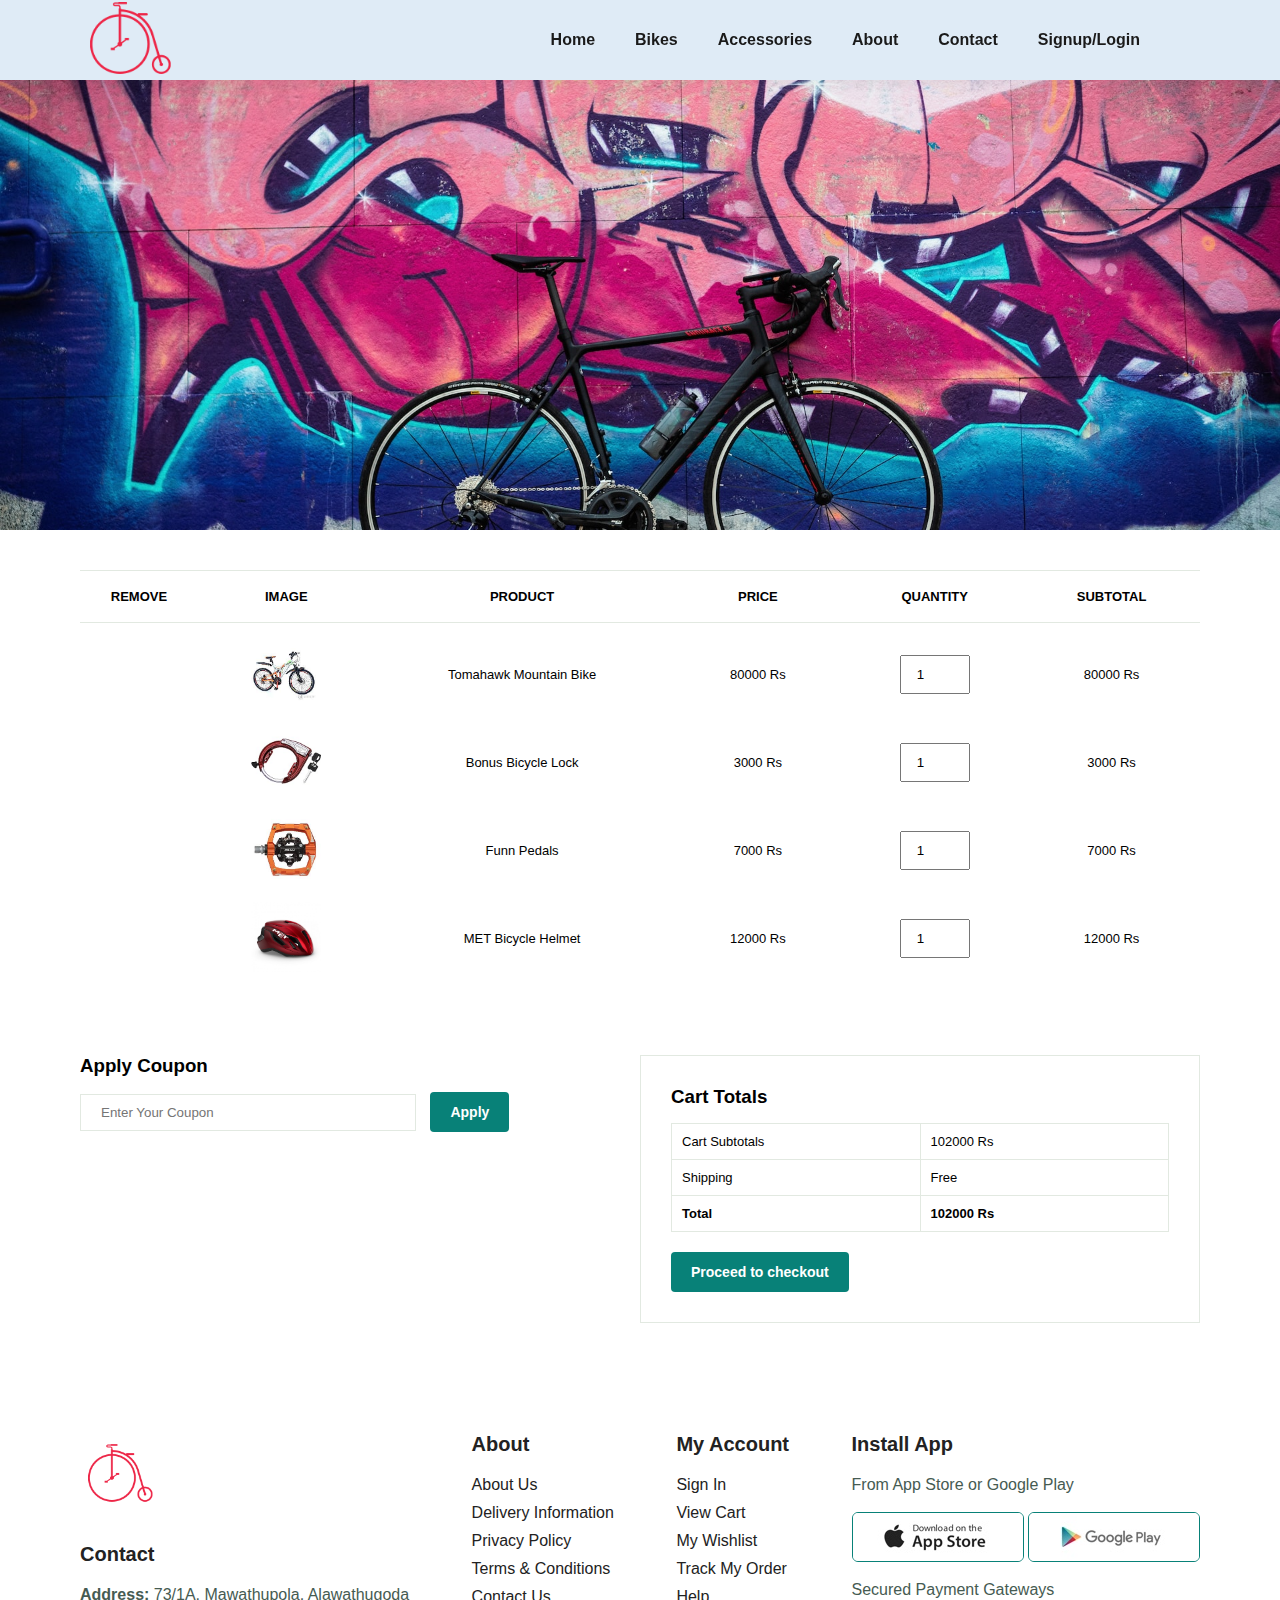
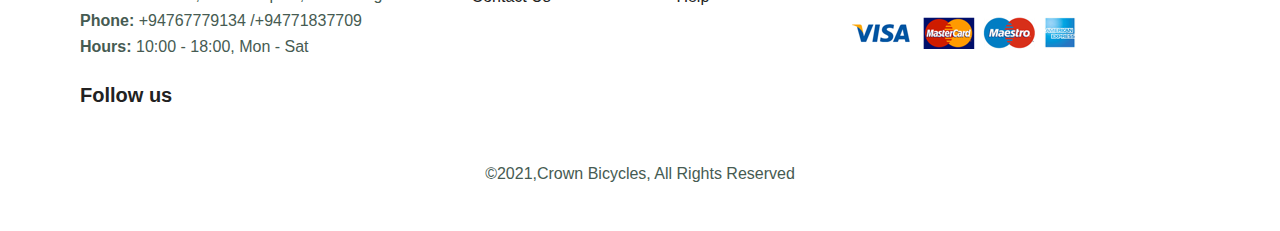
<file: cart.html>
<!DOCTYPE html>
<html lang="en" dir="ltr">
  <head>
    <meta charset="utf-8">
    <meta http-equiv="X-UA-Compatible" content="IE=edge">
    <meta name="viewport" content="width=device-width, initial-scale=1.0">
    <title>Crown Bicycles</title>
    <link rel="stylesheet" href="https://cdnjs.cloudflare.com/ajax/libs/font-awesome/6.4.0/css/all.min.css" integrity="sha512-iecdLmaskl7CVkqkXNQ/ZH/XLlvWZOJyj7Yy7tcenmpD1ypASozpmT/E0iPtmFIB46ZmdtAc9eNBvH0H/ZpiBw==" crossorigin="anonymous" referrerpolicy="no-referrer" />
    <link rel="stylesheet" href="style.css">
    <link rel="icon" type="image/x-icon" href="Images\icon.png">
  </head>

  <body>

    <section id="header">
      <a href="#"><img src="Images/icon.png" class="logo" alt="" height="100px"></a>

      <div>
        <ul id="navbar">
          <li><a href="index.html">Home</a></li>
          <div class="dropdown">
          <li><a href="bikes.html">Bikes</a>
           <ul>
             <div class="dropdown-content">
             <li><a href="mountain.html">Mountain Bikes</a></li>
             <li><a href="bmx.html">BMX Bikes</a></li>
             <li><a href="kids.html">Kids Bikes</a></li>
             <li><a href="ladies.html">Ladies Bikes</a></li>
            </div>
           </ul>
          </div>
          </li>
          <li><a href="accessories.html">Accessories</a></li>
          <li><a href="about.html">About</a></li>
          <li><a href="contact.html">Contact</a></li>
          <li><a href="signup.html">Signup/Login</a></li>
          <li id="lg-bag"><a class="active" href="cart.html"><i class="fa-solid fa-bag-shopping"></i></a></li>
          <a href="#" id="close"><i class="fa-solid fa-xmark"></i></a>
        </ul>
      </div>
      <div id="mobile">
          <a href="cart.html"><i class="fa-solid fa-bag-shopping"></i></a>
          <i id="bar" class="fas fa-outdent"></i>
      </div>
    </section>

    <section id="cart-image" class="about-header">
       <h2></h2>
    </section>

    <section id="cart" class="section-p1">
      <table width="100%">
        <thead>
          <tr>
            <td>Remove</td>
            <td>Image</td>
            <td>Product</td>
            <td>Price</td>
            <td>Quantity</td>
            <td>Subtotal</td>
          </tr>
        </thead>
        <tbody>
          <tr>
            <td><a href="#"><i class="far fa-times-circle"></i></a></td>
            <td><img src="Images/mt/Tomahawk mt.jfif" alt=""></td>
            <td>Tomahawk Mountain Bike</td>
            <td>80000 Rs</td>
            <td><input type="number" value="1"></td>
            <td>80000 Rs</td>
          </tr>
          <tr>
            <td><a href="#"><i class="far fa-times-circle"></i></a></td>
            <td><img src="Images\lock\bonus lock 2.jpg" alt=""></td>
            <td>Bonus Bicycle Lock</td>
            <td>3000 Rs</td>
            <td><input type="number" value="1"></td>
            <td>3000 Rs</td>
          </tr>
          <tr>
            <td><a href="#"><i class="far fa-times-circle"></i></a></td>
            <td><img src="Images\pedals\funn pedal 8.jfif" alt=""></td>
            <td>Funn Pedals</td>
            <td>7000 Rs</td>
            <td><input type="number" value="1"></td>
            <td>7000 Rs</td>
          </tr>
          <tr>
            <td><a href="#"><i class="far fa-times-circle"></i></a></td>
            <td><img src="Images\helmet\met helmet 8.jpg" alt=""></td>
            <td>MET Bicycle Helmet</td>
            <td>12000 Rs</td>
            <td><input type="number" value="1"></td>
            <td>12000 Rs</td>
          </tr>
        </tbody>
      </table>
    </section>

    <section id="cart-add" class="section-p1">
      <div id="coupon">
        <h3>Apply Coupon</h3>
        <div>
          <input type="text" placeholder="Enter Your Coupon">
          <button class="normal">Apply</button>
        </div>
      </div>

      <div id="subtotal">
        <h3>Cart Totals</h3>
        <table>
          <tr>
            <td>Cart Subtotals</td>
            <td>102000 Rs</td>
          </tr>
          <tr>
            <td>Shipping</td>
            <td>Free</td>
          </tr>
            <tr>
              <td><strong>Total</strong></td>
              <td><strong>102000 Rs</strong></td>
            </tr>
        </table>
        <button class="normal">Proceed to checkout</button>
      </div>

    </section>

    <script src="script.js"></script>

    <footer class="section-p1">
        <div class="col">
          <img class="logo" src="Images/icon.png" alt="" style="height: 80px;">
          <h4>Contact</h4>
          <p><strong>Address: </strong> 73/1A, Mawathupola, Alawathugoda</p>
          <p><strong>Phone:</strong> +94767779134 /+94771837709</p>
          <p><strong>Hours:</strong> 10:00 - 18:00, Mon - Sat</p>
          <div class="follow">
            <h4>Follow us</h4>
            <div class="icon">
              <i class="fab fa-facebook-f"></i>
              <i class="fab fa-twitter"></i>
              <i class="fab fa-instagram"></i>
              <i class="fab fa-pinterest-p"></i>
              <i class="fab fa-youtube"></i>
            </div>
          </div>
        </div>

        <div class="col">
          <h4>About</h4>
          <a href="#">About Us</a>
          <a href="#">Delivery Information</a>
          <a href="#">Privacy Policy</a>
          <a href="#">Terms & Conditions</a>
          <a href="#">Contact Us</a>
        </div>

        <div class="col">
          <h4>My Account</h4>
          <a href="#">Sign In</a>
          <a href="#">View Cart</a>
          <a href="#">My Wishlist</a>
          <a href="#">Track My Order</a>
          <a href="#">Help</a>
        </div>

        <div class="col install">
          <h4>Install App</h4>
          <p>From App Store or Google Play</p>
          <div class="row">
            <img src="Images/app.jpg" alt="">
            <img src="Images/play.jpg" alt="">
          </div>
           <p>Secured Payment Gateways</p>
           <img src="Images/pay.png" alt="">
        </div>

        <div class="copyright">
          <p>©2021,Crown Bicycles, All Rights Reserved</p>
        </div>
    </footer>


  </body>
</html>
</file>
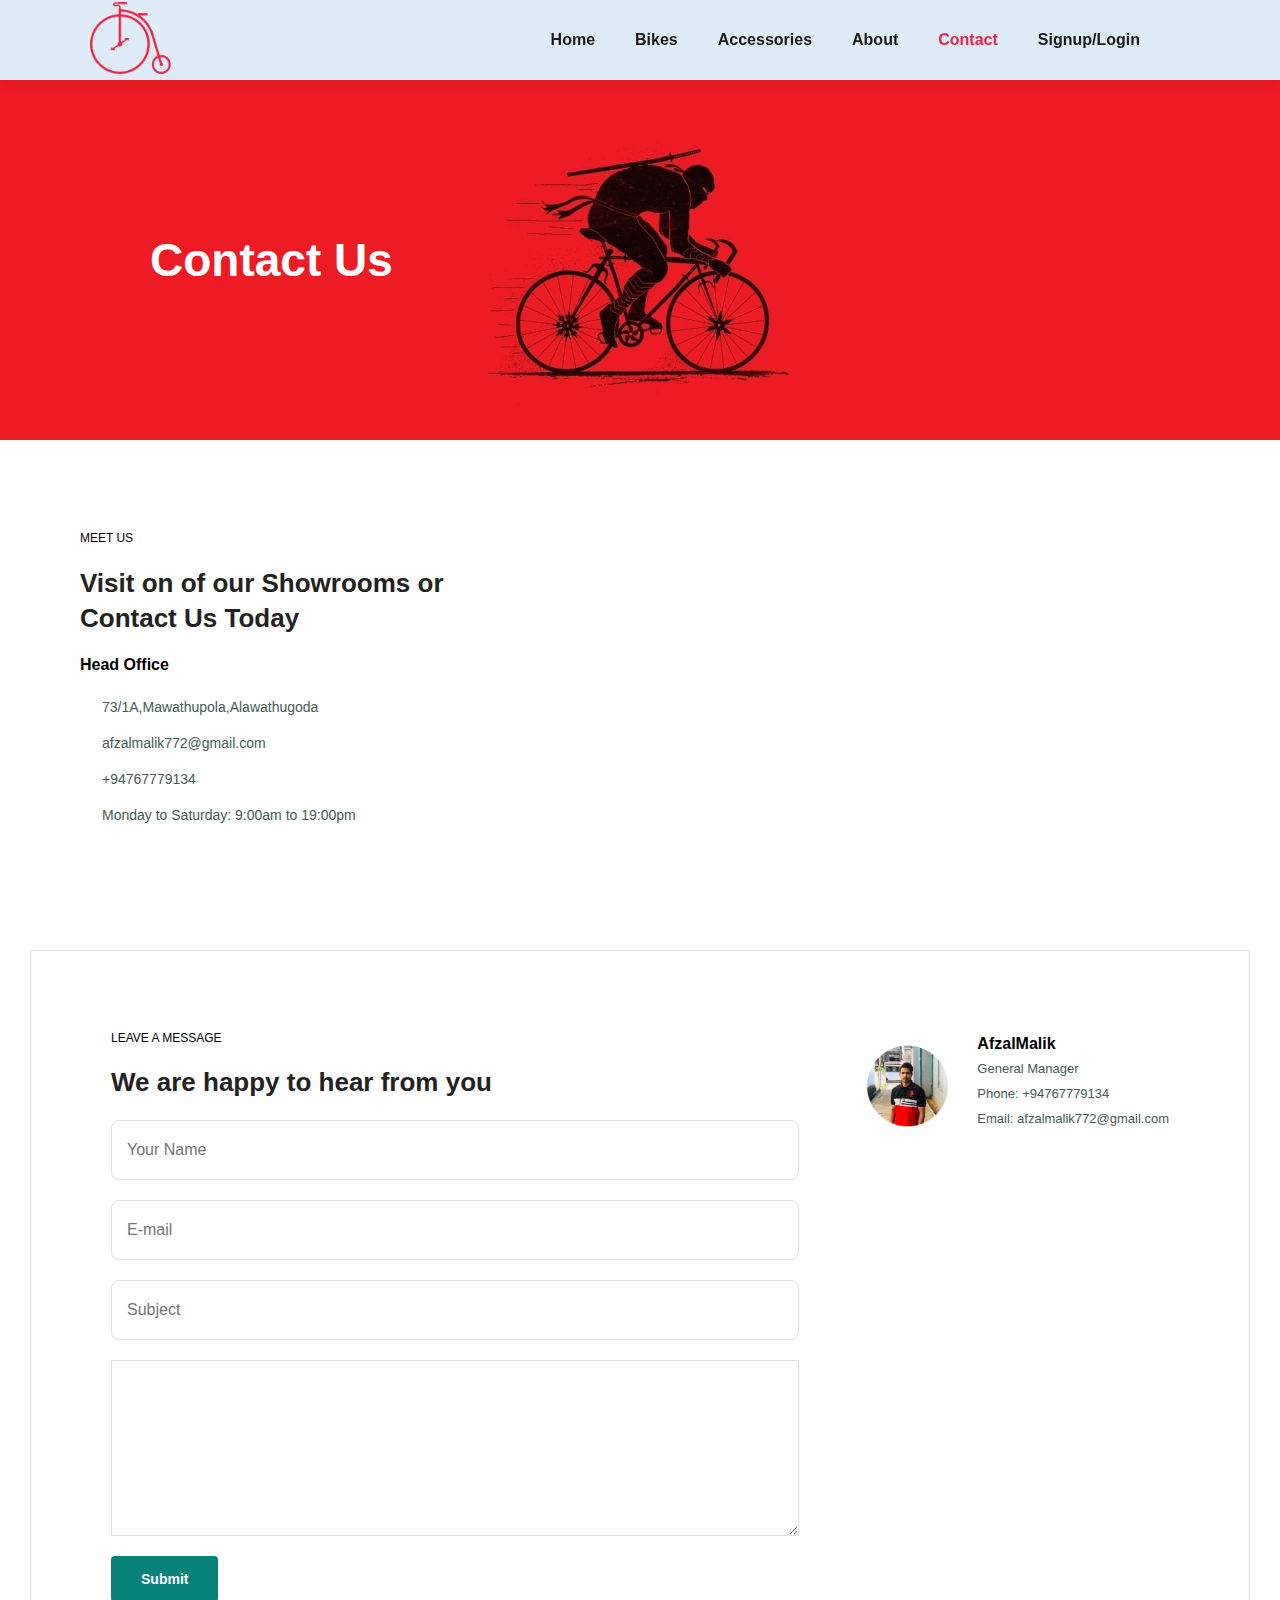
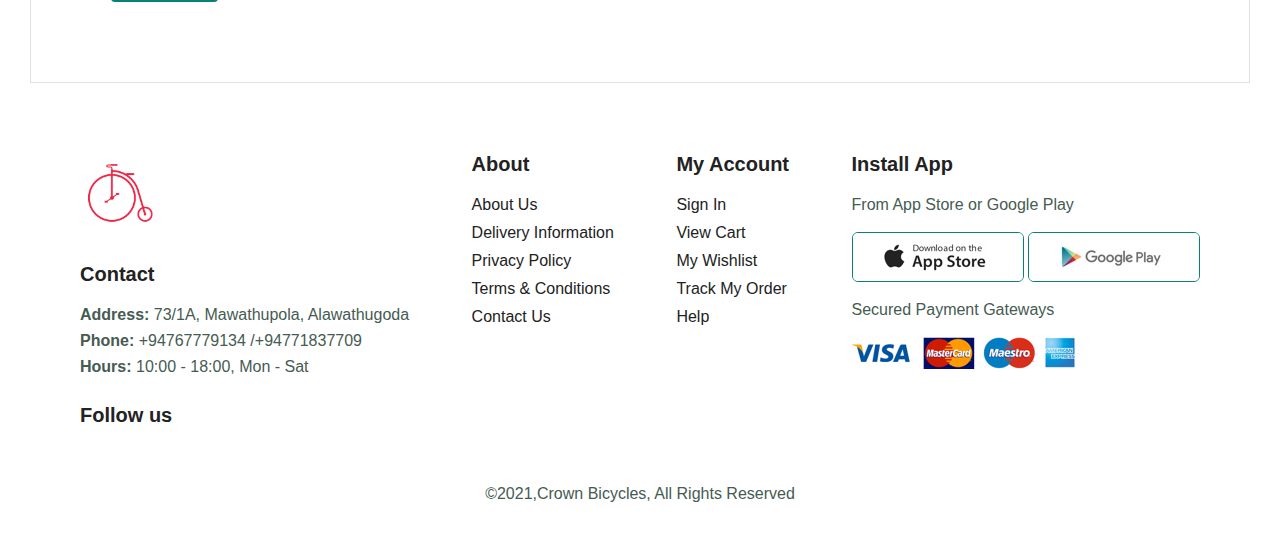
<file: contact.html>
<!DOCTYPE html>
<html lang="en" dir="ltr">
  <head>
    <meta charset="utf-8">
    <meta http-equiv="X-UA-Compatible" content="IE=edge">
    <meta name="viewport" content="width=device-width, initial-scale=1.0">
    <title>Crown Bicycles</title>
    <link rel="stylesheet" href="https://cdnjs.cloudflare.com/ajax/libs/font-awesome/6.4.0/css/all.min.css" integrity="sha512-iecdLmaskl7CVkqkXNQ/ZH/XLlvWZOJyj7Yy7tcenmpD1ypASozpmT/E0iPtmFIB46ZmdtAc9eNBvH0H/ZpiBw==" crossorigin="anonymous" referrerpolicy="no-referrer" />
    <link rel="stylesheet" href="style.css">
    <link rel="icon" type="image/x-icon" href="Images\icon.png">
  </head>

  <body>

    <section id="header">
      <a href="#"><img src="Images/icon.png" class="logo" alt="" height="100px"></a>

      <div>
        <ul id="navbar">
          <li><a href="index.html">Home</a></li>
          <div class="dropdown">
          <li><a href="bikes.html">Bikes</a>
           <ul>
             <div class="dropdown-content">
             <li><a href="mountain.html">Mountain Bikes</a></li>
             <li><a href="bmx.html">BMX Bikes</a></li>
             <li><a href="kids.html">Kids Bikes</a></li>
             <li><a href="ladies.html">Ladies Bikes</a></li>
            </div>
           </ul>
          </div>
          </li>
          <li><a href="accessories.html">Accessories</a></li>
          <li><a href="about.html">About</a></li>
          <li><a class="active" href="contact.html">Contact</a></li>
          <li><a href="signup.html">Signup/Login</a></li>
          <li id="lg-bag"><a href="cart.html"><i class="fa-solid fa-bag-shopping"></i></a></li>
          <a href="#" id="close"><i class="fa-solid fa-xmark"></i></a>
        </ul>
      </div>
      <div id="mobile">
          <a href="cart.html"><i class="fa-solid fa-bag-shopping"></i></a>
          <i id="bar" class="fas fa-outdent"></i>
      </div>
    </section>

    <section id="page-header" class="about-header">
       <h2>Contact Us</h2>
    </section>

    <section id="contact-details" class="section-p1">
      <div class="details">
      <span>MEET US</span>
      <h2>Visit on of our Showrooms or Contact Us Today</h2>
      <h3>Head Office</h3>
      <div>
         <li>
           <i class="fa-solid fa-map-location-dot"></i>
           <p>73/1A,Mawathupola,Alawathugoda</p>
         </li>
         <li>
           <i class="fa-solid fa-envelope"></i>
           <p>afzalmalik772@gmail.com</p>
         </li>
         <li>
           <i class="fa-solid fa-phone"></i>
           <p>+94767779134</p>
         </li>
         <li>
           <i class="fa-solid fa-clock"></i>
           <p>Monday to Saturday: 9:00am to 19:00pm </p>
         </li>
      </div>
      </div>

      <div class="map">
      <iframe src="https://www.google.com/maps/embed?pb=!1m18!1m12!1m3!1d588.14944603776!2d80.61397383065189!3d7.400633838883989!2m3!1f0!2f0!3f0!3m2!1i1024!2i768!4f13.1!3m3!1m2!1s0x3ae34379700de859%3A0xc667e1e702dfc351!2sWiserOwl%20Digital!5e0!3m2!1sen!2slk!4v1689411204162!5m2!1sen!2slk" width="600" height="450" style="border:0;" allowfullscreen="" loading="lazy" referrerpolicy="no-referrer-when-downgrade"></iframe>
      </div>
    </section>

    <section id="form-details">
       <form action="">
          <span>LEAVE A MESSAGE</span>
          <h2>We are happy to hear from you</h2>
          <input type="text" placeholder="Your Name">
          <input type="text" placeholder="E-mail">
          <input type="text" placeholder="Subject">
          <textarea name="" rows="10" cols="30" placeholder="Your Message">
          </textarea>
          <button class="normal">Submit</button>
       </form>

       <div class="people">
         <div>
           <img src="Images\small_img.png" alt="">
           <p><span>AfzalMalik</span> General Manager <br> Phone: +94767779134
          <br>Email: afzalmalik772@gmail.com</p>
         </div>
       </div>
    </section>

    <script src="script.js"></script>

    <footer class="section-p1">
        <div class="col">
          <img class="logo" src="Images/icon.png" alt="" style="height: 80px;">
          <h4>Contact</h4>
          <p><strong>Address: </strong> 73/1A, Mawathupola, Alawathugoda</p>
          <p><strong>Phone:</strong> +94767779134 /+94771837709</p>
          <p><strong>Hours:</strong> 10:00 - 18:00, Mon - Sat</p>
          <div class="follow">
            <h4>Follow us</h4>
            <div class="icon">
              <i class="fab fa-facebook-f"></i>
              <i class="fab fa-twitter"></i>
              <i class="fab fa-instagram"></i>
              <i class="fab fa-pinterest-p"></i>
              <i class="fab fa-youtube"></i>
            </div>
          </div>
        </div>

        <div class="col">
          <h4>About</h4>
          <a href="#">About Us</a>
          <a href="#">Delivery Information</a>
          <a href="#">Privacy Policy</a>
          <a href="#">Terms & Conditions</a>
          <a href="#">Contact Us</a>
        </div>

        <div class="col">
          <h4>My Account</h4>
          <a href="#">Sign In</a>
          <a href="#">View Cart</a>
          <a href="#">My Wishlist</a>
          <a href="#">Track My Order</a>
          <a href="#">Help</a>
        </div>

        <div class="col install">
          <h4>Install App</h4>
          <p>From App Store or Google Play</p>
          <div class="row">
            <img src="Images/app.jpg" alt="">
            <img src="Images/play.jpg" alt="">
          </div>
           <p>Secured Payment Gateways</p>
           <img src="Images/pay.png" alt="">
        </div>

        <div class="copyright">
          <p>©2021,Crown Bicycles, All Rights Reserved</p>
        </div>
    </footer>


  </body>
</html>
</file>
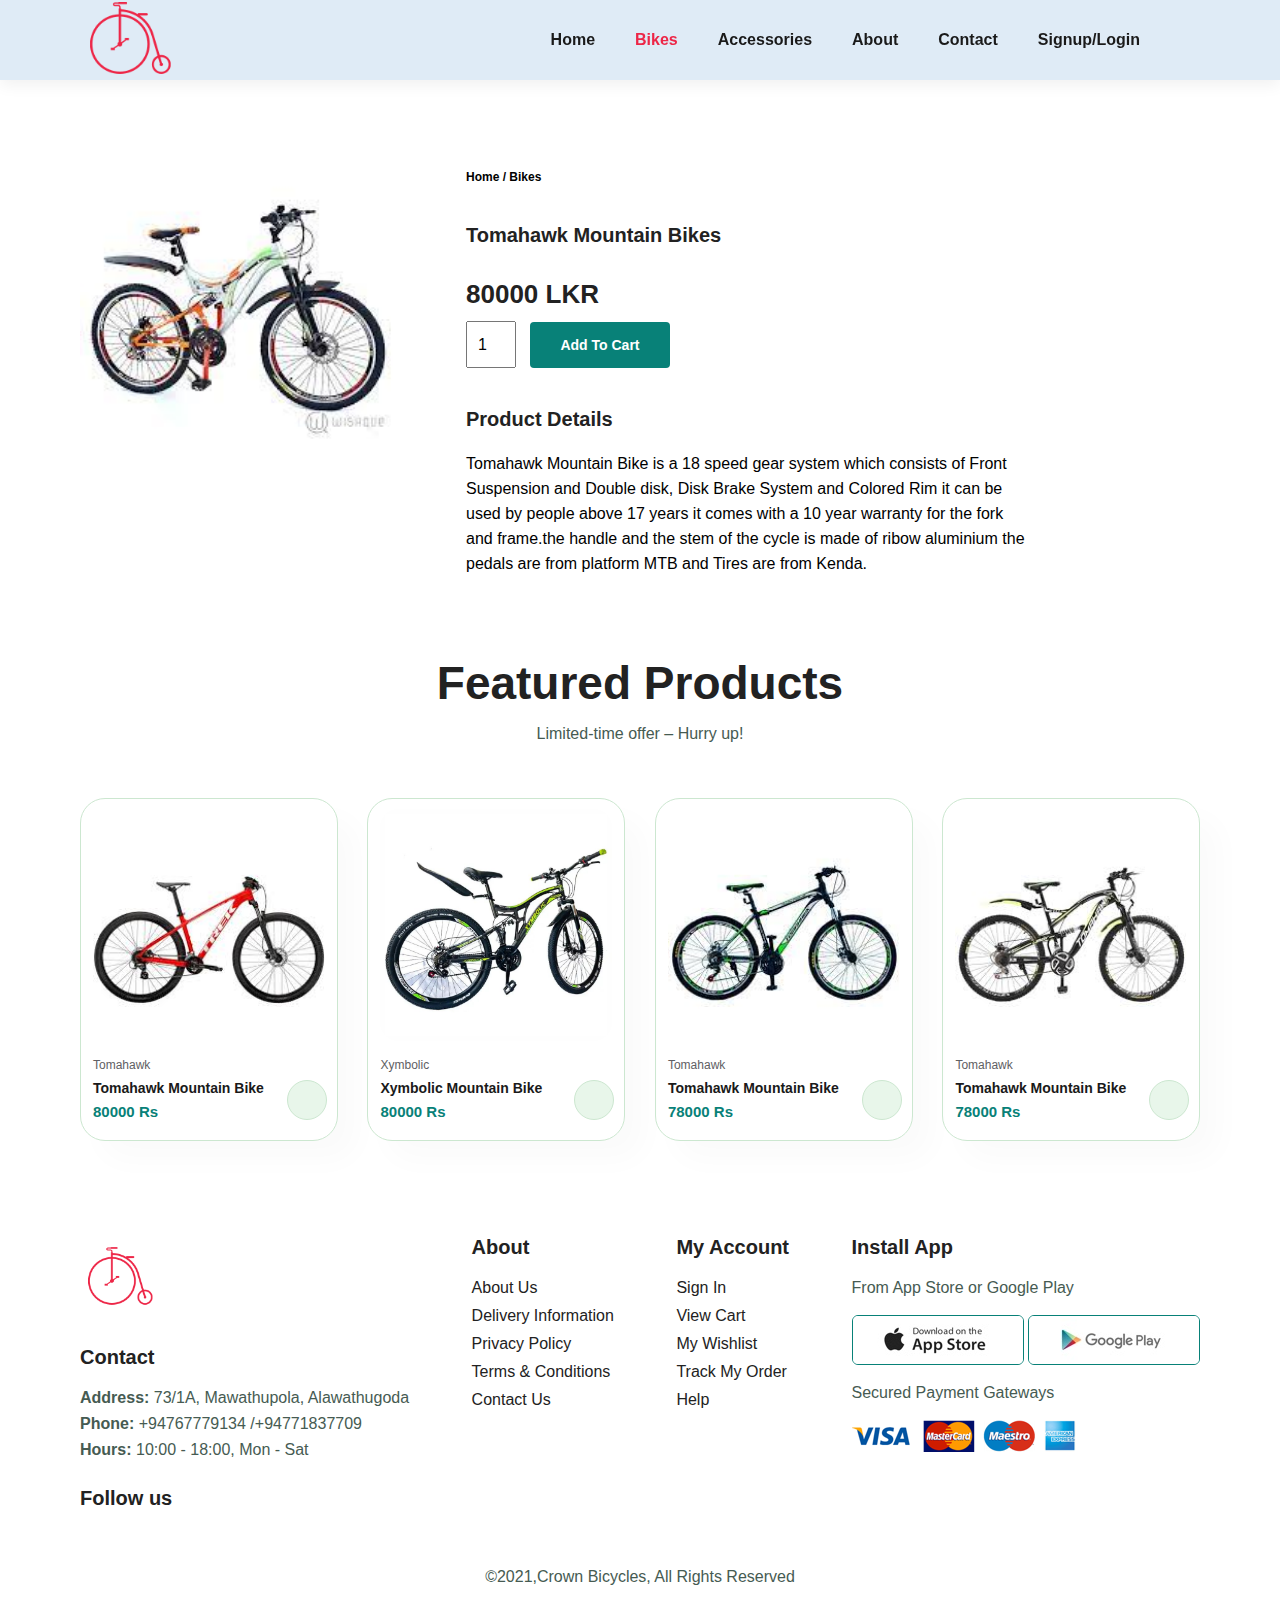
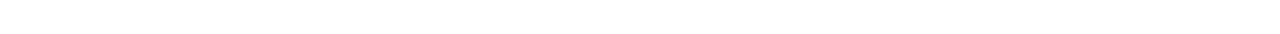
<file: sbikes.html>
<!DOCTYPE html>
<html lang="en" dir="ltr">
  <head>
    <meta charset="utf-8">
    <meta http-equiv="X-UA-Compatible" content="IE=edge">
    <meta name="viewport" content="width=device-width, initial-scale=1.0">
    <title>Crown Bicycles</title>
    <link rel="stylesheet" href="https://cdnjs.cloudflare.com/ajax/libs/font-awesome/6.4.0/css/all.min.css" integrity="sha512-iecdLmaskl7CVkqkXNQ/ZH/XLlvWZOJyj7Yy7tcenmpD1ypASozpmT/E0iPtmFIB46ZmdtAc9eNBvH0H/ZpiBw==" crossorigin="anonymous" referrerpolicy="no-referrer" />
    <link rel="stylesheet" href="style.css">
    <link rel="icon" type="image/x-icon" href="Images\icon.png">
  </head>

  <body>

    <section id="header">
      <a href="#"><img src="Images/icon.png" class="logo" alt="" height="100px"></a>

      <div>
        <ul id="navbar">
          <li><a href="index.html">Home</a></li>
          <div class="dropdown">
          <li><a class="active" href="bikes.html">Bikes</a>
           <ul>
             <div class="dropdown-content">
             <li><a href="mountain.html">Mountain Bikes</a></li>
             <li><a href="bmx.html">BMX Bikes</a></li>
             <li><a href="kids.html">Kids Bikes</a></li>
             <li><a href="ladies.html">Ladies Bikes</a></li>
            </div>
           </ul>
          </div>
          </li>
          <li><a href="accessories.html">Accessories</a></li>
          <li><a href="about.html">About</a></li>
          <li><a href="contact.html">Contact</a></li>
          <li><a href="signup.html">Signup/Login</a></li>
          <li id="lg-bag"><a href="cart.html"><i class="fa-solid fa-bag-shopping"></i></a></li>
          <a href="#" id="close"><i class="fa-solid fa-xmark"></i></a>
        </ul>
      </div>
      <div id="mobile">
          <a href="cart.html"><i class="fa-solid fa-bag-shopping"></i></a>
          <i id="bar" class="fas fa-outdent"></i>
      </div>
    </section>

    <section id="prodetails" class="section-p1">
      <div class="single-pro-image">
       <img src="Images/mt/Tomahawk mt.jfif" width="100%" id="MainImg" alt="">
      </div>
      <div class="single-pro-details">
        <h6>Home / Bikes</h6>
        <h4>Tomahawk Mountain Bikes</h4>
        <h2>80000 LKR</h2>
        <input type="number" value="1">
        <button class="normal">Add To Cart</button>
        <h4>Product Details</h4>
        <span>Tomahawk Mountain Bike is a 18 speed gear system which consists of Front Suspension
         and Double disk, Disk Brake System and Colored Rim it can be used by people above 17 years
         it comes with a 10 year warranty for the fork and frame.the handle and the stem of the cycle
         is made of ribow aluminium the pedals are from platform MTB and Tires are from Kenda.</span>
      </div>
    </section>

    <section id="product1" class="section-p1">
          <h2>Featured Products</h2>
          <p>Limited-time offer – Hurry up!</p>
          <div class="pro-container">
            <div class="pro">
              <img src="Images\mt\trek mt 12.jfif" alt="">
              <div class="des">
                <span>Tomahawk</span>
                <h5>Tomahawk Mountain Bike</h5>
                <div class="star">
                  <i class="fas fa-star"></i>
                  <i class="fas fa-star"></i>
                  <i class="fas fa-star"></i>
                  <i class="fas fa-star"></i>
                  <i class="fas fa-star"></i>
                </div>
                <h4>80000 Rs</h4>
              </div>
               <a href="#"><i class="fa-solid fa-cart-shopping cart"></i></a>
            </div>
            <div class="pro">
              <img src="Images/mt/xymbolic mt.jpg" alt="">
              <div class="des">
                <span>Xymbolic</span>
                <h5>Xymbolic Mountain Bike</h5>
                <div class="star">
                  <i class="fas fa-star"></i>
                  <i class="fas fa-star"></i>
                  <i class="fas fa-star"></i>
                  <i class="fas fa-star"></i>
                  <i class="fas fa-star"></i>
                </div>
                <h4>80000 Rs</h4>
              </div>
               <a href="#"><i class="fa-solid fa-cart-shopping cart"></i></a>
            </div>
            <div class="pro">
              <img src="Images/mt/tomahawk mt 1.jfif" alt="">
              <div class="des">
                <span>Tomahawk</span>
                <h5>Tomahawk Mountain Bike</h5>
                <div class="star">
                  <i class="fas fa-star"></i>
                  <i class="fas fa-star"></i>
                  <i class="fas fa-star"></i>
                  <i class="fas fa-star"></i>
                  <i class="fas fa-star"></i>
                </div>
                <h4>78000 Rs</h4>
              </div>
               <a href="#"><i class="fa-solid fa-cart-shopping cart"></i></a>
            </div>
            <div class="pro">
              <img src="Images/mt/tomahawk mt 4.jfif" alt="">
              <div class="des">
                <span>Tomahawk</span>
                <h5>Tomahawk Mountain Bike</h5>
                <div class="star">
                  <i class="fas fa-star"></i>
                  <i class="fas fa-star"></i>
                  <i class="fas fa-star"></i>
                  <i class="fas fa-star"></i>
                  <i class="fas fa-star"></i>
                </div>
                <h4>78000 Rs</h4>
              </div>
               <a href="#"><i class="fa-solid fa-cart-shopping cart"></i></a>
            </div>
    </section>

    <script src="script.js"></script>

    <footer class="section-p1">
        <div class="col">
          <img class="logo" src="Images/icon.png" alt="" style="height: 80px;">
          <h4>Contact</h4>
          <p><strong>Address: </strong> 73/1A, Mawathupola, Alawathugoda</p>
          <p><strong>Phone:</strong> +94767779134 /+94771837709</p>
          <p><strong>Hours:</strong> 10:00 - 18:00, Mon - Sat</p>
          <div class="follow">
            <h4>Follow us</h4>
            <div class="icon">
              <i class="fab fa-facebook-f"></i>
              <i class="fab fa-twitter"></i>
              <i class="fab fa-instagram"></i>
              <i class="fab fa-pinterest-p"></i>
              <i class="fab fa-youtube"></i>
            </div>
          </div>
        </div>

        <div class="col">
          <h4>About</h4>
          <a href="#">About Us</a>
          <a href="#">Delivery Information</a>
          <a href="#">Privacy Policy</a>
          <a href="#">Terms & Conditions</a>
          <a href="#">Contact Us</a>
        </div>

        <div class="col">
          <h4>My Account</h4>
          <a href="#">Sign In</a>
          <a href="#">View Cart</a>
          <a href="#">My Wishlist</a>
          <a href="#">Track My Order</a>
          <a href="#">Help</a>
        </div>

        <div class="col install">
          <h4>Install App</h4>
          <p>From App Store or Google Play</p>
          <div class="row">
            <img src="Images/app.jpg" alt="">
            <img src="Images/play.jpg" alt="">
          </div>
           <p>Secured Payment Gateways</p>
           <img src="Images/pay.png" alt="">
        </div>

        <div class="copyright">
          <p>©2021,Crown Bicycles, All Rights Reserved</p>
        </div>
    </footer>


  </body>
</html>
</file>
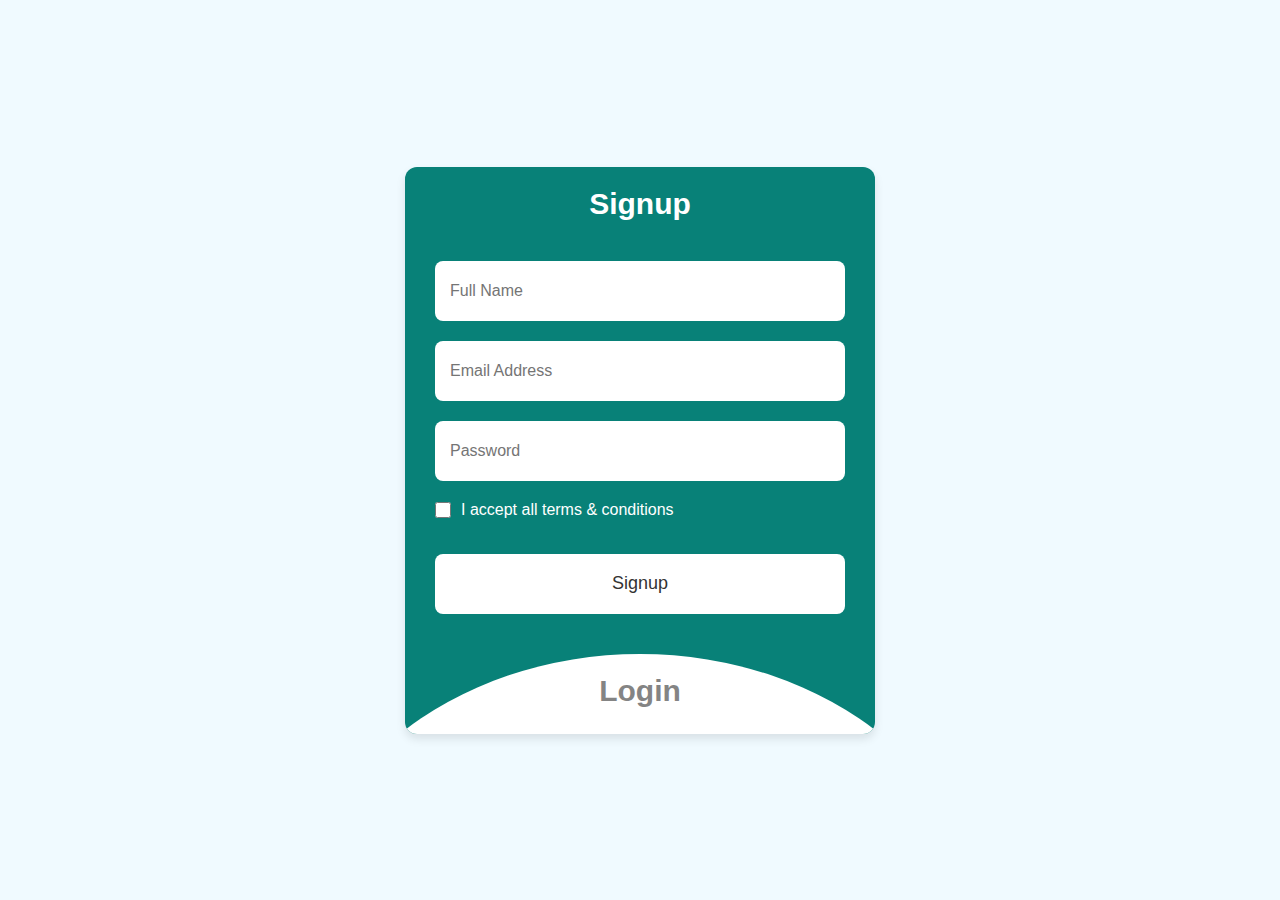
<file: signup.html>
<!DOCTYPE html>
<html lang="en" dir="ltr">
  <head>
    <meta charset="utf-8">
    <title>Crown Bicycles</title>
    <link rel="stylesheet" href="style.css">
    <link rel="icon" type="image/x-icon" href="Images\icon.png">
  </head>
  <body id="wrap">

      <section class="wrapper">
        <div class="form signup">
          <header>Signup</header>
           <form action="#">
              <input type="text" placeholder="Full Name" required>
              <input type="text" placeholder="Email Address" required>
              <input type="password" placeholder="Password" required>
              <div class="checkbox">
                <input type="checkbox" id="signupCheck">
                 <label for="signupCheck">I accept all terms & conditions</label>
              </div>
              <input type="submit" value="Signup">
           </form>
        </div>

        <div class="form login">
          <header>Login</header>
           <form action="#">
              <input type="text" placeholder="Email Address" required>
              <input type="password" placeholder="Password" required>
              <a href="#">Forgot password?</a>
              <input type="submit" value="Login">
           </form>
        </div>

        <script>
          const wrapper = document.querySelector(".wrapper"),
          signupHeader = document.querySelector(".signup header"),
          loginHeader = document.querySelector(".login header");

          loginHeader.addEventListener("click", () => {
            wrapper.classList.add("active");
          });
          signupHeader.addEventListener("click", () => {
            wrapper.classList.remove("active");
          });

        </script>
      </section>
  </body>
</html>
</file>
<file: style.css>
*{
  margin: 0;
  padding: 0;
  box-sizing: border-box;
  font-family:sans-serif;
}

h1{
  font-size: 50px;
  line-height: 64px;
  color: #222;
}

h2{
  font-size: 46px;
  line-height: 54px;
  color: #222;
}

h4{
  font-size: 20px;
  color: #222;
}

h6{
  font-weight: 700;
  font-size: 12px;
}

p{
  font-size: 16px;
  color: #465b52;
  margin: 15px 0 20px 0;
}

.section-p1{
  padding: 40px 80px;
}

.section-m1{
  margin: 40px 0;
}

button.normal{
  font-size: 14px;
  font-weight: 600;
  padding: 15px 30px;
  color: #000;
  background-color: #fff;
  border-radius: 4px;
  cursor: pointer;
  border: none;
  outline: none;
  transition: 0.2s;
}

button.white{
  font-size: 13px;
  font-weight: 600;
  padding: 11px 18px;
  color: #fff;
  background-color: transparent;
  cursor: pointer;
  border: 1px solid #fff;
  outline: none;
  transition: 0.2s;
}

body{
  width: 100%;
}


/* Header  */

#header{
  display: flex;
  align-items: center;
  justify-content: space-between;
  padding: 20px 80px;
  background: #DFEBF6;
  box-shadow: 0 5px 15px rgba(0, 0, 0, 0.06);
  height: 80px;
  z-index: 999;
  position: sticky;
  top: 0;
  left: 0;
}

#navbar{
  display: flex;
  align-items: center;
  justify-content: center;
}

#navbar li{
  list-style: none;
  padding: 0 20px;
  position: relative;
}

#navbar li a{
  text-decoration: none;
  font-size: 16px;
  font-weight: 600;
  color: #1a1a1a;
  transition: 0.3s ease;
}

#navbar li a:hover,
#navbar li a.active{
  color: #ed2647;
}

#mobile {
  display: none;
  align-items: center;
}

#close{
  display: none;
}

.dropdown {
  float:center;
  overflow:visible;
}

.dropdown-content {
  display: none;
  position: absolute;
  left: -15px;
  background-color: #DFEBF6;
  min-width: 190px;
  z-index: 1;
}

.dropdown-content a {
  float: none;
  color: black;
  padding: 15px;
  text-decoration: none;
  display: block;
  text-align:left;
}

.dropdown a:hover {
  color: #ed2647;
}

.dropdown:hover .dropdown-content{
  display:block;
}


/* Home page */

#hero {
  background-image:url("Images/hero.jpg");
  height: 80vh;
  width: 100%;
  background-size: cover;
  background-position: top 0 right 10%;
  padding: 0 80px;
  display: flex;
  flex-direction: column;
  align-items: flex-start;
  justify-content: center;
}

#hero h2{
  padding-bottom: 15px;
}

#hero h1{
  color: #ed2647;
}

#hero button{
  display: inline-block;
  outline: 0;
  cursor: pointer;
  border: 2px solid #000;
  border-radius: 3px;
  color: #fff;
  background: #000;
  font-size: 20px;
  font-weight: 600;
  line-height: 28px;
  padding: 12px 20px;
  text-align:center;
  transition-duration: .15s;
  transition-property: all;
  transition-timing-function: cubic-bezier(.4,0,.2,1);
}

#hero button:hover{
  color: #000;
  background: rgb(255, 218, 87)
}

#feature{
  display: flex;
  align-items: center;
  justify-content: space-between;
  flex-wrap: wrap;
}

#feature .fe-box{
  width: 180px;
  text-align: center;
  padding: 25px 15px;
  box-shadow: 20px 20px 34px rgba(0, 0, 0, 0.03);
  border: 1px solid #cce7d0;
  border-radius: 4px;
  margin: 15px 0;
}

#feature .fe-box:hover{
  box-shadow: 10px 10px 54px rgba(70, 62, 221, 0.1);
}

#feature .fe-box img{
  width: 100%;
  margin-bottom: 10px;
}

#feature .fe-box h6{
  display: inline-block;
  padding: 9px 8px 6px 8px;
  line-height: 1;
  border-radius: 4px;
  color: #008080;
  background-color: #dcd0ff;
}

#feature .fe-box:nth-child(2) h6{
  background-color: #FCEDDA;
}
#feature .fe-box:nth-child(3) h6{
  background-color: #CBD18F;
}
#feature .fe-box:nth-child(4) h6{
  background-color: #CDB599FF;
}
#feature .fe-box:nth-child(5) h6{
  background-color: #D7C49EFF;
}
#feature .fe-box:nth-child(6) h6{
  background-color: #A2A2A1FF;
}

#product1{
  text-align: center;
}

#product1 .pro-container{
  display: flex;
  justify-content: space-between;
  padding-top: 20px;
  flex-wrap: wrap;
}

#product1 .pro{
  width: 23%;
  min-width: 250px;
  padding: 10px 12px;
  border: 1px solid #cce7d0;
  border-radius: 25px;
  cursor: pointer;
  box-shadow: 20px 20px 30px rgba(0, 0, 0, 0.02);
  margin: 15px 0;
  transition: 0.2s ease;
  position: relative;
}

#product1 .pro:hover {
  box-shadow: 20px 20px 30px rgba(0, 0, 0, 0.06);
}

#product1 .pro img{
  width: 100%;
  border-radius: 20px;
}

#product1 .pro .des{
  text-align: start;
  padding: 10px 0;
}

#product1 .pro .des span{
  color: #606063;
  font-size: 12px;
}

#product1 .pro .des h5 {
  padding-top: 7px;
  color: #1a1a1a;
  font-size: 14px;
}

#product1 .pro .des i {
  font-size: 12px;
  color: rgb(243, 181, 25);
}

#product1 .pro .des h4{
  padding-top: 7px;
  font-size: 15px;
  font-weight: 700;
  color: #088178;
}

#product1 .pro .cart{
  width: 40px;
  height: 40px;
  line-height: 40px;
  border-radius: 50px;
  background-color: #e8f6ea;
  font-weight: 500;
  color: #088178;
  border: 1px solid #cce7d0;
  position: absolute;
  bottom: 20px;
  right: 10px;
}

#banner {
  display: flex;
  flex-direction: column;
  justify-content: center;
  align-items: center;
  text-align: center;
  background-image: url("Images/banner.jpg");
  width: 100%;
  height: 30vh;
  background-size: cover;
  background-position: center;
}

#banner h2{
  color: #fff;
  font-size: 30px;
  padding: 10px 0;
}

#banner h2 span{
  color: #088178;
}

#banner button:hover {
  background: #088178;
  color: #fff;
}

#sm-banner {
  display: flex;
  justify-content: space-between;
  flex-wrap: wrap;
}

#sm-banner .banner-box {
  display: flex;
  flex-direction: column;
  justify-content: center;
  align-items: flex-start;
  background-image: url("Images/banner3.jpg");
  min-width: 580px;
  height: 40vh;
  background-size: cover;
  background-position: center;
  padding: 20px;
}

#sm-banner .banner-box2 {
  background-image: url("Images/banner5.jpg");
}

#sm-banner h4{
  color: #fff;
  font-size: 20px;
  font-weight: 300;
}

#sm-banner h2{
  color: #fff;
  font-size: 28px;
  font-weight: 800;
}

#sm-banner .banner-box:hover button{
  background: #088178;
  border: 1px solid #088178;
}

#banner3 .banner-box{
  display: flex;
  flex-direction: column;
  justify-content: center;
  align-items: flex-start;
  background-image: url("Images/banner6.jpg");
  min-width: 100%;
  height: 30vh;
  background-size: cover;
  background-position: center;
  padding: 20px;
  margin-bottom: 20px;
}

#banner3 h2{
  color: #1a1a1a;
  font-weight: 800;
  font-size: 32px;
  padding-left: 100px;
}

footer{
  display: flex;
  flex-wrap: wrap;
  justify-content: space-between;
}

footer .col{
  display: flex;
  flex-direction: column;
  align-items: flex-start;
  margin-bottom: 20px;
}

 footer .logo {
   margin-bottom: 30px;
 }

 footer h4{
   font-size: 20px;
   padding-bottom: 20px;
 }

 footer p{
   font-size: 16px;
   margin: 0 0 8px 0;
 }

 footer a{
   font-size: 16px;
   text-decoration: none;
   color: #222;
   margin-bottom: 10px;
 }

 footer .follow {
   margin-top: 20px;
 }

 footer .follow i {
   color: #465b52;
   padding-right: 4px;
   cursor: pointer;
 }

 footer .install .row img{
   border: 1px solid #088178;
   border-radius: 6px;
 }

 footer .install img{
   margin: 10px 0 15px 0;
 }

 footer .follow i:hover,
 footer a:hover {
   color: #088178;
 }

 footer .copyright{
   width: 100%;
   text-align: center;
 }

/*  Bikes Page  */

#page-header{
  background-image: url("Images/hero 2.jpg");
  width: 100%;
  height: 50vh;
  background-size: cover;
  background-position:center;
  display: flex;
  justify-content: center;
  text-align: left;
  flex-direction:column;
  padding: 14px;
}

#page-header h2,
#page-header p{
  color: #1a1a1a;
}

#pagination{
  text-align: center;
}

#pagination a{
  text-decoration: none;
  background-color: #088178;
  padding: 15px 20px;
  border-radius: 4px;
  color: #fff;
  font-weight: 600;
}

#pagination a i{
  font-size: 16px;
  font-weight: 600;
}

/* Single Product */

#prodetails{
  display: flex;
  margin-top: 20px;
}

#prodetails .single-pro-image{
   width: 30%;
   margin-right: 50px;
}

#prodetails .single-pro-details{
   width: 50%;
   padding-top: 30px;
}

#prodetails .single-pro-details h4{
  padding: 40px 0 20px 0;
}

#prodetails .single-pro-details h2{
  font-size: 26px;
}

#prodetails .single-pro-details select{
  display: block;
  padding: 5px 10px;
  margin-bottom: 10px;
}

#prodetails .single-pro-details input{
  width: 50px;
  height: 47px;
  padding-left: 10px;
  font-size: 16px;
  margin-right: 10px;
}

#prodetails .single-pro-details input:focus{
  outline: none;
}

#prodetails .single-pro-details button{
  background: #088178;
  color: #fff;
}

#prodetails .single-pro-details span{
  line-height: 25px;
}



/*  Accessories Page  */


#page-header.acc-header{
  background-image: url("Images/hero6.jpg");
  height: 45vh;
  background-position:center;
}

#page-header.acc-header h2{
  color: #fff;
  padding-left: 30px;
}


/*  About Page  */


#page-header.about-header{
  background-image: url("Images/hero7.jpg");
  background-position: center;
  padding-left: 150px;
  height: 40vh;
}

#page-header.about-header h2{
  color: #fff;
}

#about-head{
  display: flex;
  align-items: center;
  text-align: justify;

}

#about-head h2{
  font-size: 38px;
  text-align: center;
}

#about-head p{
  font-size: 18px;
}


#about-head img{
  width: 50%;
  height:70vh;
}

#about-head div{
  padding-left: 40px;
}

#about-app{
  text-align: center;
}

#about-app .video{
  width: 70%;
  height: 100%;
  margin: 30px auto 0 auto;
}

#about-app .video video{
  width: 100%;
  height: 100%;
  border-radius: 20px;
}


/* Contact Page */

#contact-details {
  display: flex;
  align-items: center;
  justify-content: space-between;
}

#contact-details .details {
  width: 40%;
}

#contact-details .details span,
#form-details form span{
  font-size: 12px;
}

#contact-details .details h2,
#form-details form h2{
  font-size: 26px;
  line-height: 35px;
  padding: 20px 0;
}

#contact-details .details h3{
  font-size: 16px;
  padding-bottom: 15px;
}

#contact-details .details li{
  list-style: none;
  display: flex;
  padding: 10px 0;
}

#contact-details .details li i{
  font-size: 14px;
  padding-right: 22px;
}

#contact-details .details li p{
  margin: 0;
  font-size: 14px;
}

#contact-details .map{
  width: 55%;
  height: 400px;
}

#contact-details .map iframe{
  width: 100%;
  height: 100%;
}

#form-details{
  display: flex;
  justify-content: space-between;
  margin: 30px;
  padding: 80px;
  border: 1px solid #e1e1e1;
}

#form-details form{
  width: 65%;
  display: flex;
  flex-direction: column;
  align-items:flex-start;
}

#form-details form input{
  width: 100%;
  padding: 12px 15px;
  outline: none;
  margin-bottom: 20px;
  border: 1px solid #e1e1e1;
}

#form-details form input,
#form-details form textarea {
  width: 100%;
  padding: 12px 15px;
  outline: none;
  margin-bottom: 20px;
  border: 1px solid #e1e1e1;
}

#form-details form button{
  background-color: #088178;
  color: #fff;
}

#form-details .people div{
  padding-bottom: 25px;
  display: flex;
  align-items: flex-start;
}

#form-details .people div img{
  width: 110px;
  height: 110px;
  object-fit: cover;
  margin-right: 15px;
}

#form-details .people div p{
  margin: 0;
  font-size: 13px;
  line-height: 25px;
}

#form-details .people div p span{
  display: block;
  font-size: 16px;
  font-weight: 600;
  color: #000;
}


/* Cart Page */

#cart-image{
  background-image: url("Images/hero11.jpg");
  background-size: cover;
  background-position:center;
  height: 50vh;
}


#cart table{
  width: 100%;
  border-collapse: collapse;
  table-layout: fixed;
  white-space: nowrap;
}

#cart table img{
  width: 70px;
}

#cart table td:nth-child(1){
  width: 100px;
  text-align: center;
}
#cart table td:nth-child(2){
  width: 150px;
  text-align: center;
}
#cart table td:nth-child(3){
  width: 250px;
  text-align: center;
}
#cart table td:nth-child(4),
#cart table td:nth-child(5),
#cart table td:nth-child(6){
  width: 150px;
  text-align: center;
}

#cart table td:nth-child(5) input{
  width: 70px;
  padding: 10px 5px 10px 15px;
}

#cart table thead{
  border: 1px solid #e2e9e1;
  border-left: none;
  border-right: none;
}

#cart table thead td{
  font-weight: 700;
  text-transform: uppercase;
  font-size: 13px;
  padding: 18px 0;
}

#cart table tbody tr td{
  padding-top: 15px;
}

#cart table tbody td{
  font-size: 13px;
}

#cart-add{
  display: flex;
  flex-wrap: wrap;
  justify-content: space-between;
}

#coupon{
   width: 50%;
   margin-bottom: 30px;
}

#coupon h3,
#subtotal h3{
  padding-bottom: 15px;
}

#coupon input{
  padding: 10px 20px;
  outline: none;
  width: 60%;
  margin-right: 10px;
  border: 1px solid #e2e9e1;
}

#coupon button,
#subtotal button{
  background: #088178;
  color: #fff;
  padding: 12px 20px;
}

#subtotal{
  width: 50%;
  margin-bottom: 30px;
  border: 1px solid #e2e9e1;
  padding: 30px;
}

#subtotal table{
  border-collapse: collapse;
  width: 100%;
  margin-bottom: 20px;
}

#subtotal table td{
  width: 50%;
  border: 1px solid #e2e9e1;
  padding: 10px;
  font-size: 13px;
}


/* Signup Page*/

#wrap{
  min-height: 100vh;
  display: flex;
  align-items: center;
  justify-content: center;
  background: #f0faff;
}

.wrapper{
  position: relative;
  max-width: 470px;
  width: 100%;
  border-radius: 12px;
  padding: 20px 30px 120px;
  background: #088178;
  box-shadow: 0 5px 10px rgba(0, 0, 0, 0.1);
  overflow: hidden;
}

.form.login{
  position: absolute;
  left: 50%;
  bottom: -86%;
  transform: translateX(-50%);
  width: calc(100% + 220px);
  padding: 20px 140px;
  border-radius: 50%;
  height: 100%;
  background: #fff;
  transition: all 0.6s ease;
}

.wrapper.active .form.login{
  bottom: -15%;
  border-radius: 30%;
  box-shadow: 0 -5px 10px rgba(0, 0, 0, 0.1);
}

.form header{
  font-size: 30px;
  text-align: center;
  color: #fff;
  font-weight: 600;
  cursor: pointer;

}

.form.login header {
  color: #333;
  opacity: 0.6;
}

.wrapper.active .form.login header{
  opacity: 1;
}

.wrapper.active .signup header{
  opacity: 0.6;
}

.wrapper form{
  display: flex;
  flex-direction: column;
  gap: 20px;
  margin-top: 40px;
}

form input{
  height: 60px;
  outline: none;
  border: none;
  padding: 0 15px;
  font-size: 16px;
  font-weight: 400;
  color: #333;
  border-radius: 8px;
  background: #fff;
}

.form.login input{
  border: 1px solid #aaa;
}

.form.login input:focus{
  box-shadow: 0 1px 0 #ddd;
}

form .checkbox{
  display: flex;
  align-items: center;
  gap: 10px;
}

.checkbox input[type="checkbox"]{
  height: 16px;
  width: 16px;
  accent-color: #fff;
  cursor: pointer;
}

form .checkbox label{
  cursor: pointer;
  color: #fff;
}

form a{
  color: #333;
  text-decoration: none;
}

form a:hover {
  text-decoration: underline;
}

form input[type="submit"]{
  margin-top: 15px;
  padding: none;
  font-size: 18px;
  font-weight: 500;
  cursor: pointer;
}
.form.login input[type="submit"]{
  background: #088178;
  color: #fff;
  border: none;
}


/* Start Media Query */


@media (max-width:799px) {
  .section-p1{
    padding: 40px 40px;
  }
  #navbar {
    display: flex;
    flex-direction: column;
    align-items: flex-start;
    justify-content: flex-start;
    position: fixed;
    top: 0;
    right: -300px;
    height: 100vh;
    width: 300px;
    background: #DFEBF6;
    box-shadow: 0 40px 60px rgba(0, 0, 0, 0.1);
    padding: 80px 0 0 10px;
    transition: 0.3s;
  }

  #navbar.active{
    right: 0px;
  }

  #navbar li {
    margin-bottom: 25px;
  }

  #mobile {
    display: flex;
    align-items: center;
  }

  #mobile i {
    color: #1a1a1a;
    font-size: 24px;
    padding-left: 20px;
  }

  #close {
    display: initial;
    position: absolute;
    top: 30px;
    left: 30px;
    color: #222;
    font-size: 24px;
  }

  #lg-bag{
    display: none;
  }

  #hero {
    height: 70vh;
    padding: 0 80px;
    background-position: top 30% right 40%;
  }

  #feature {
   justify-content: center;
  }

  #feature .fe-box {
    margin: 15px 15px;
  }

  #product1 .pro-container {
    justify-content: center;
  }

  #product1 .pro {
    margin: 15px;
  }

  #banner {
    height: 20vh;
  }

  #sm-banner .banner-box {
    min-width: 100%;
    height: 30vh;
  }
  #banner3 {
    padding: 0 40px;
  }
  #banner3 .banner-box {
    width: 28%;
  }
  #banner3 h2{
    padding-left: 30px;
  }


  /* Contact Page */


  #form-details{
    padding: 40px;
  }

  #form-details form{
    width: 50%;
  }

  /* Cart Page */

 #cart{
  overflow-x:scroll;
  }
}

@media (max-width: 477px) {
  .section-p1 {
  padding: 20px;
}
#navbar {
  width: 220px;
}
  #header {
   padding: 10px 30px;
}
  h1{
    font-size: 38px;
}
  h2{
    font-size: 32px;
  }

  #hero{
    padding: 0 20px;
    background-position: 55%
  }

  #feature {
    justify-content: space-between;
  }

  #feature .fe-box{
    width: 155px;
    margin: 0 0 15px 0;
  }

  #product1 .pro{
    width: 100%;
  }

  #banner {
    height: 40vh;
  }

  #sm-banner .banner-box{
    height: 40vh;
  }

  #sm-banner .banner-box2{
    margin-top: 20px;
  }

  #banner3 .banner-box{
    width: 100%;
  }

  #banner3 h2{
    padding-left: 10px;
  }

  footer .copyright {
    text-align: start;
  }


  /*  Single Product  */


  #prodetails {
    display: flex;
    flex-direction: column;
  }

  #prodetails .single-pro-image{
    width: 100%;
    margin-right: 0px;
  }

  #prodetails .single-pro-details{
    width: 100%;
  }


  /* About Page */



#about-head{
  flex-direction: column;
}

#about-head img{
  width: 100%;
  margin-bottom: 20px;
  height: 50vh;
}

#about-head div{
  padding-left: 0px;
}

#about-app .video{
  width: 100%;
}

/* Contact Page */

#contact-details{
  flex-direction: column;
}
#contact-details .details{
  width: 100%;
  margin-bottom: 30px;
}
#contact-details .map{
  width: 100%;
}
#form-details{
  margin: 10px;
  padding: 30px 10px;
  flex-wrap: wrap;
}
#form-details form{
  width: 100%;
  margin-bottom: 30px;
}


/* Cart Page */

#cart{
  overflow-x:scroll;
}

#cart-add{
  flex-direction: column;
}

#coupon{
  width: 100%;
}

#subtotal{
  width: 100%;
  padding: 20px;
}
}
</file>
